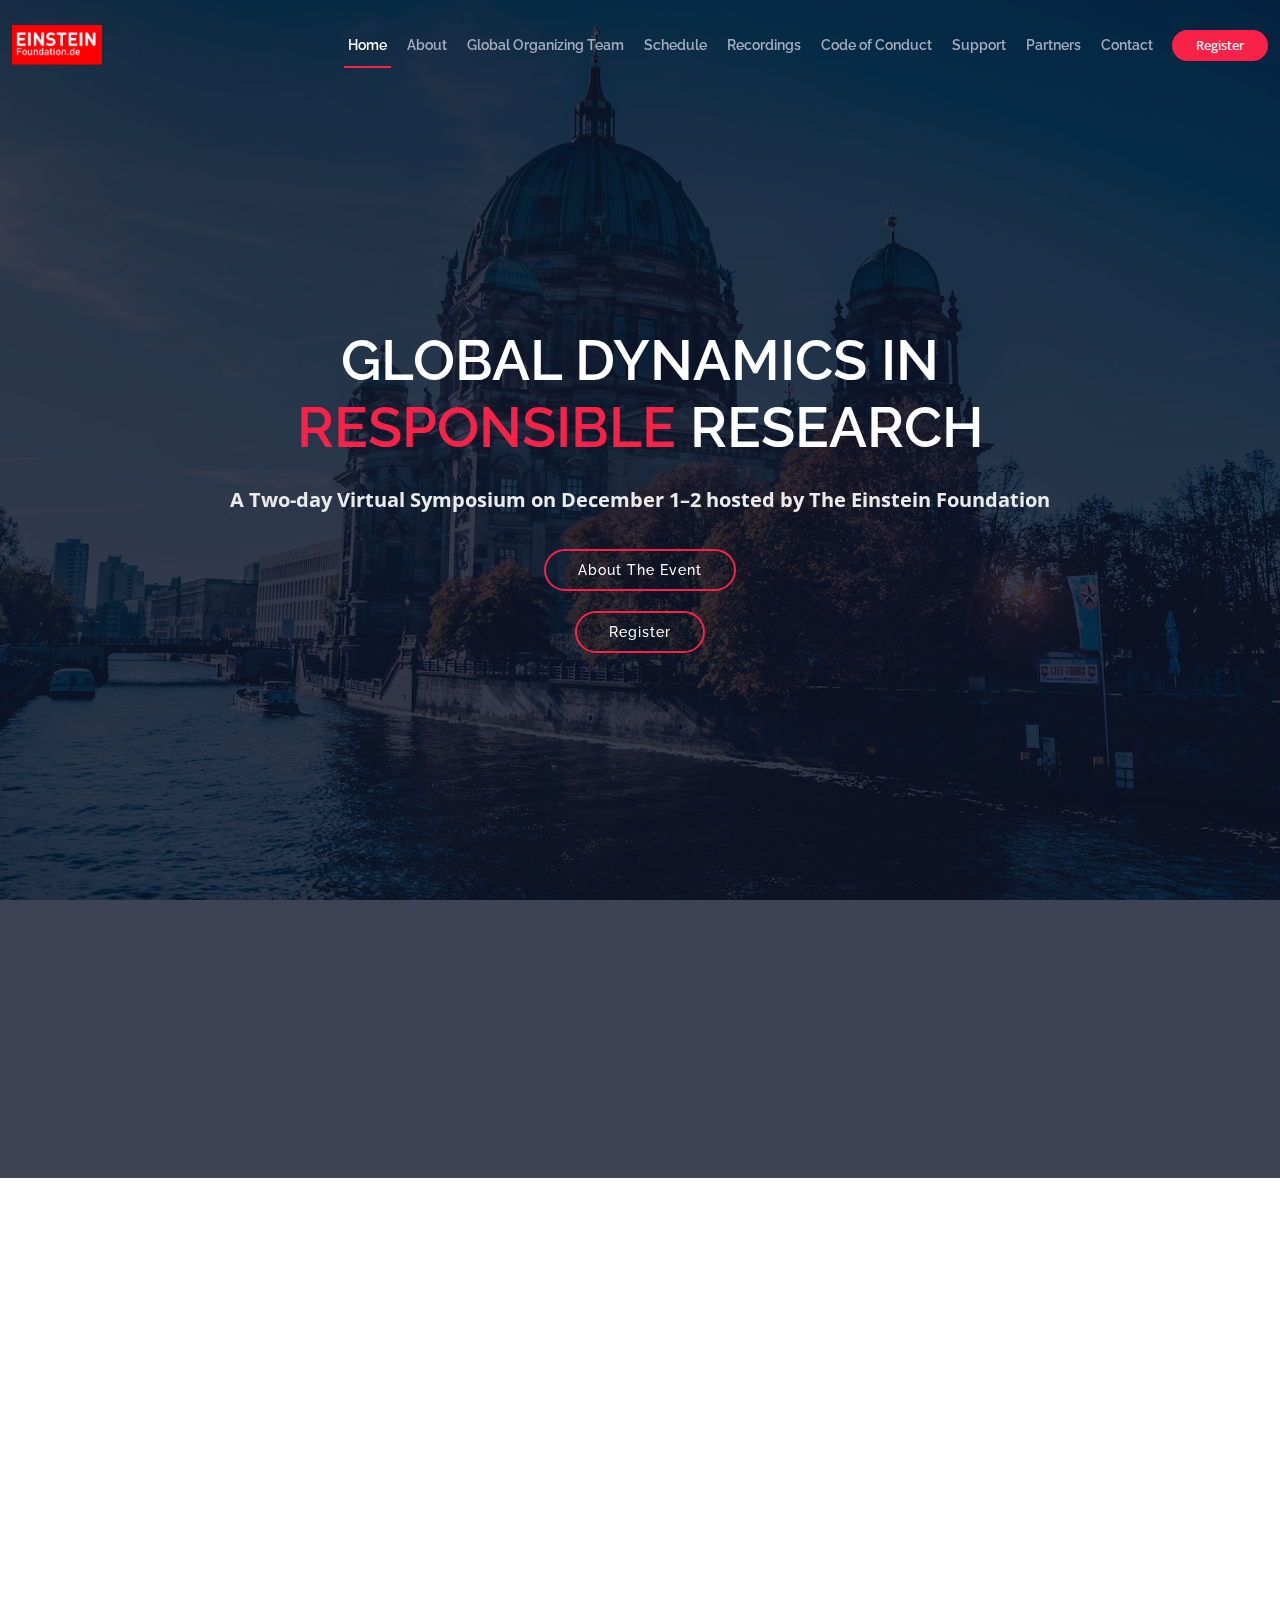
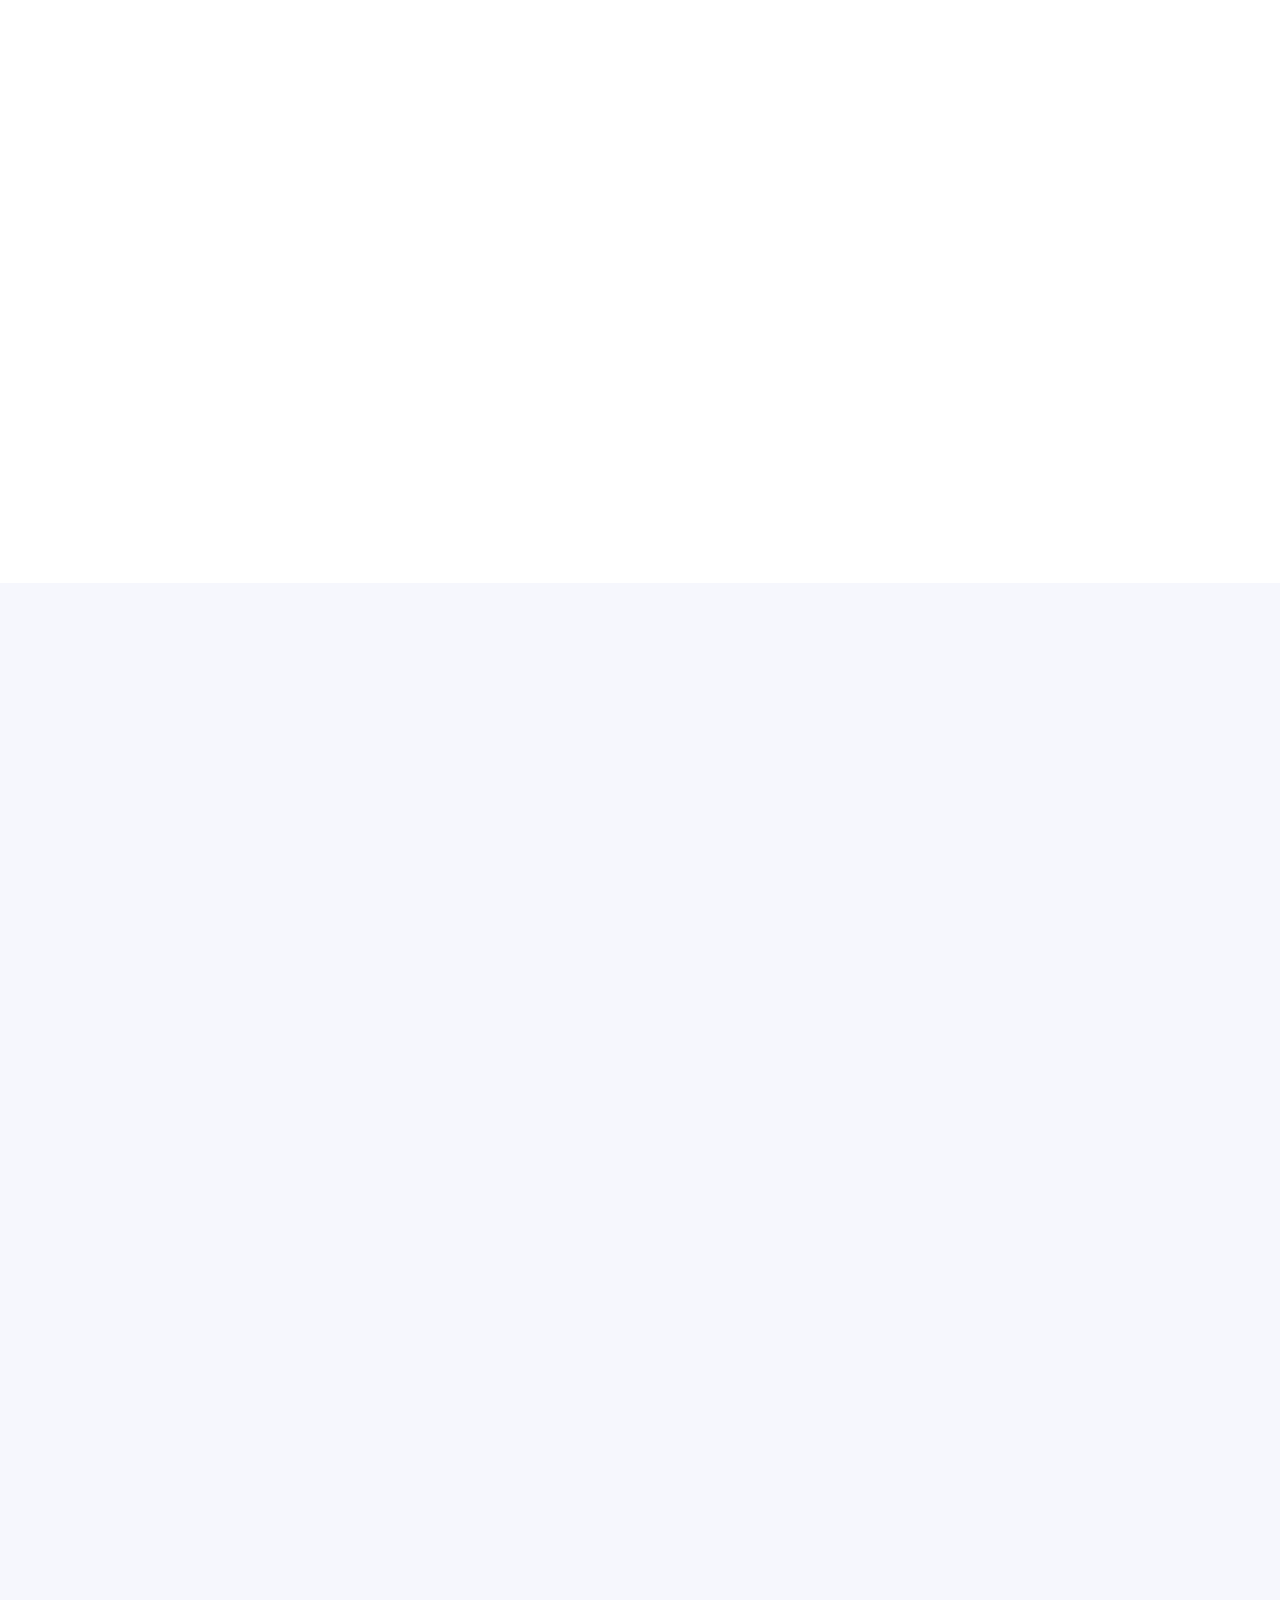
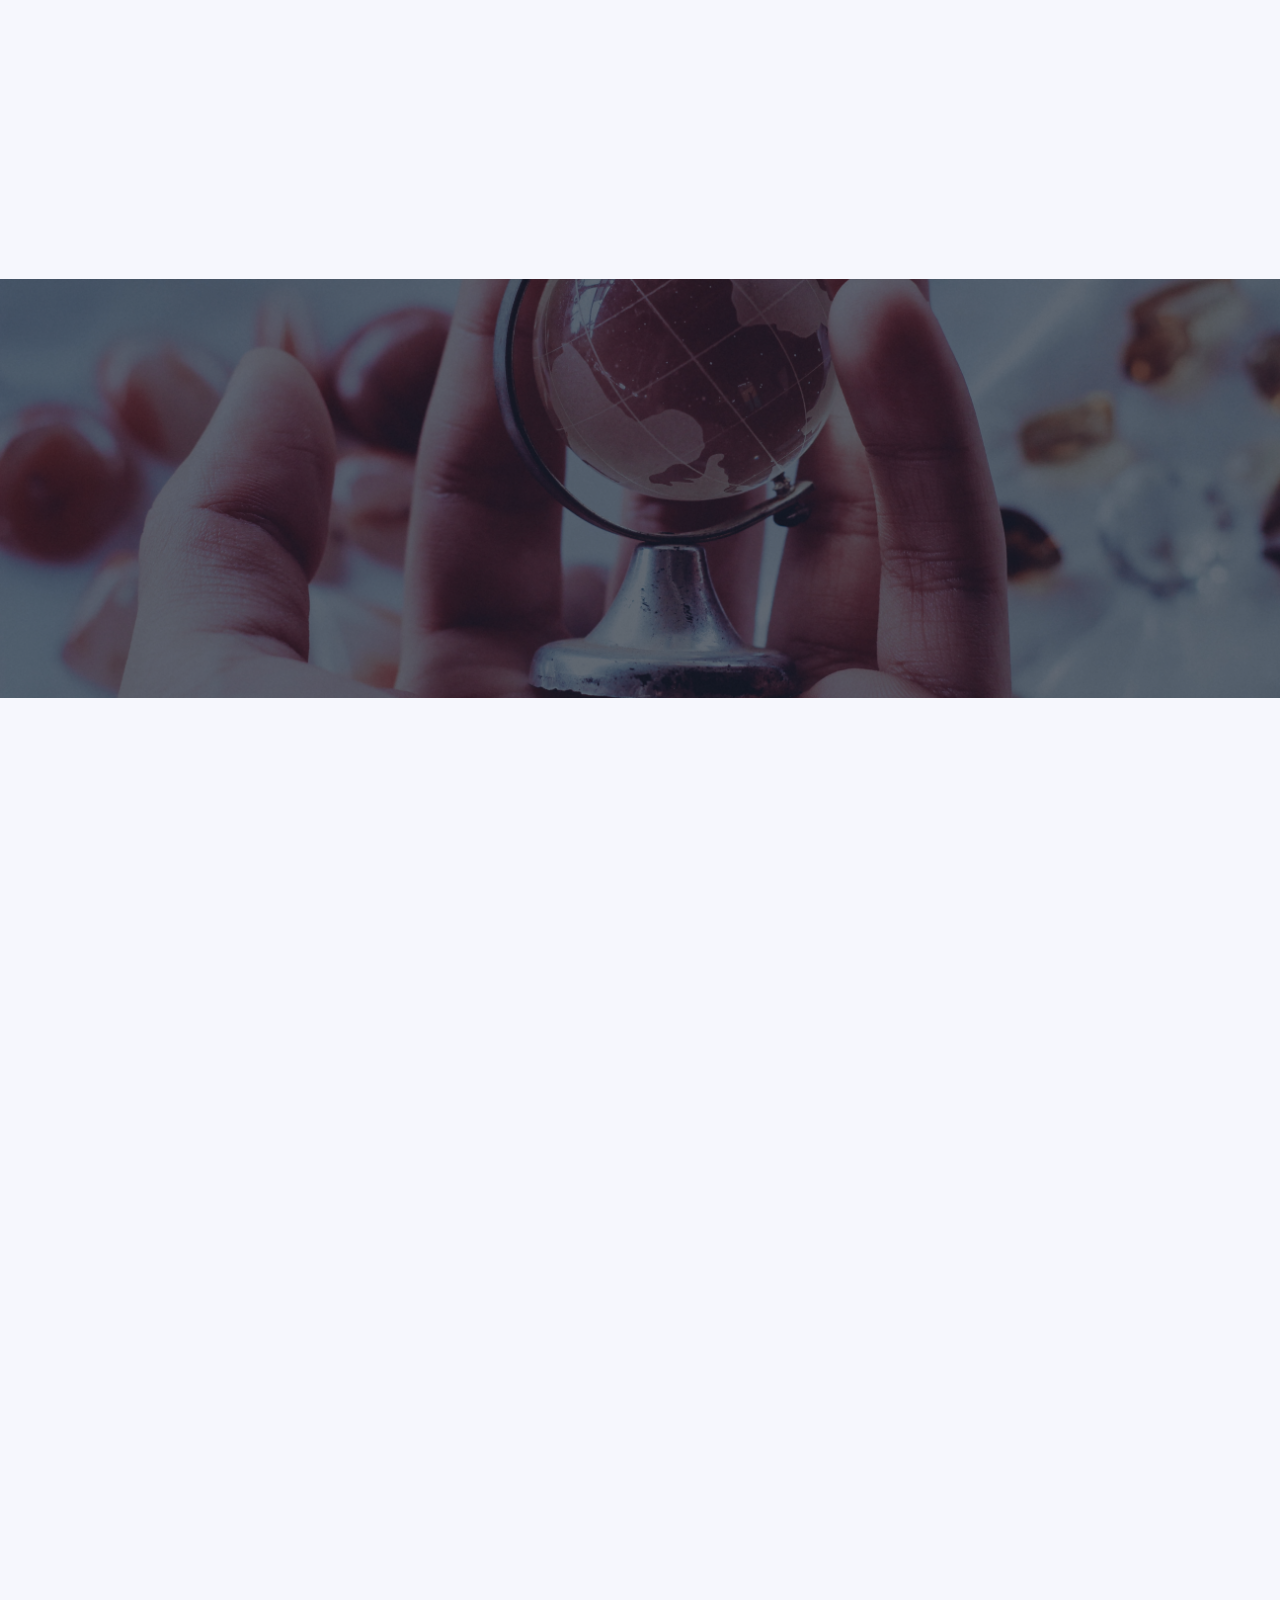
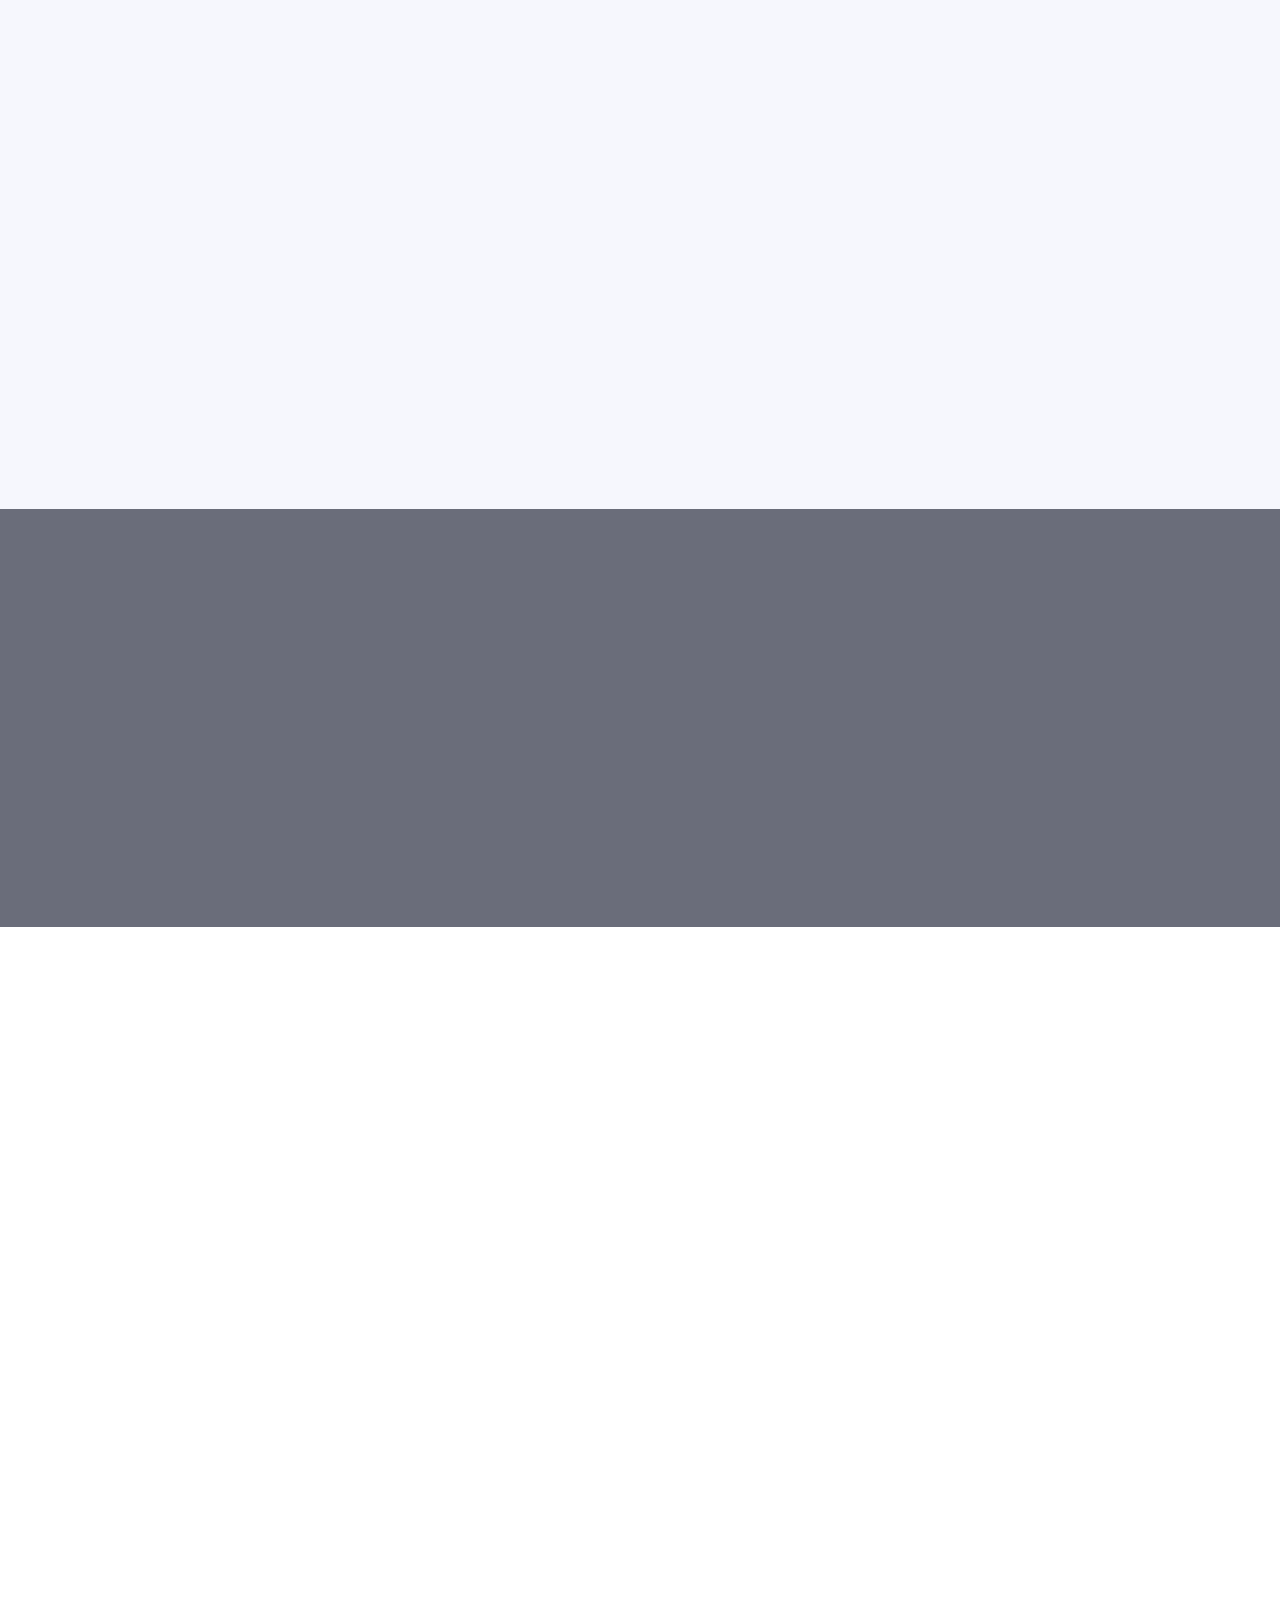
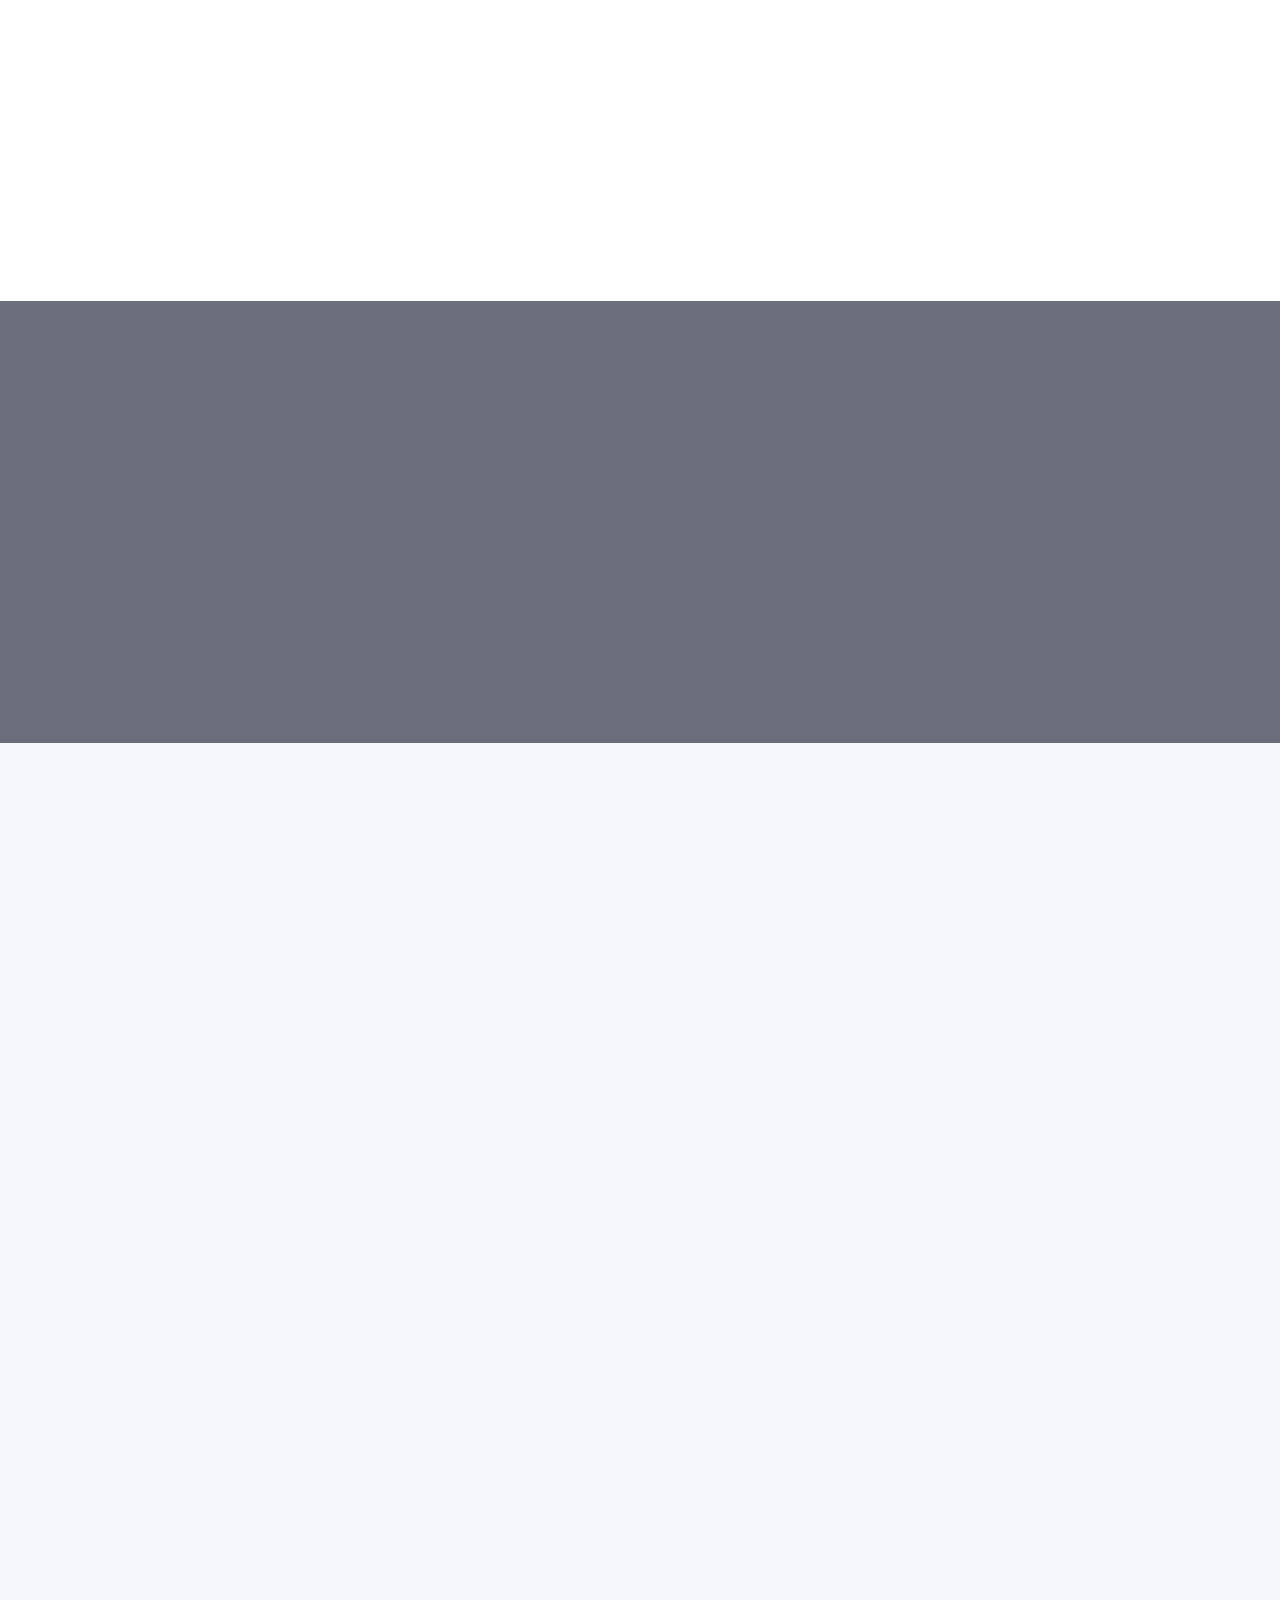
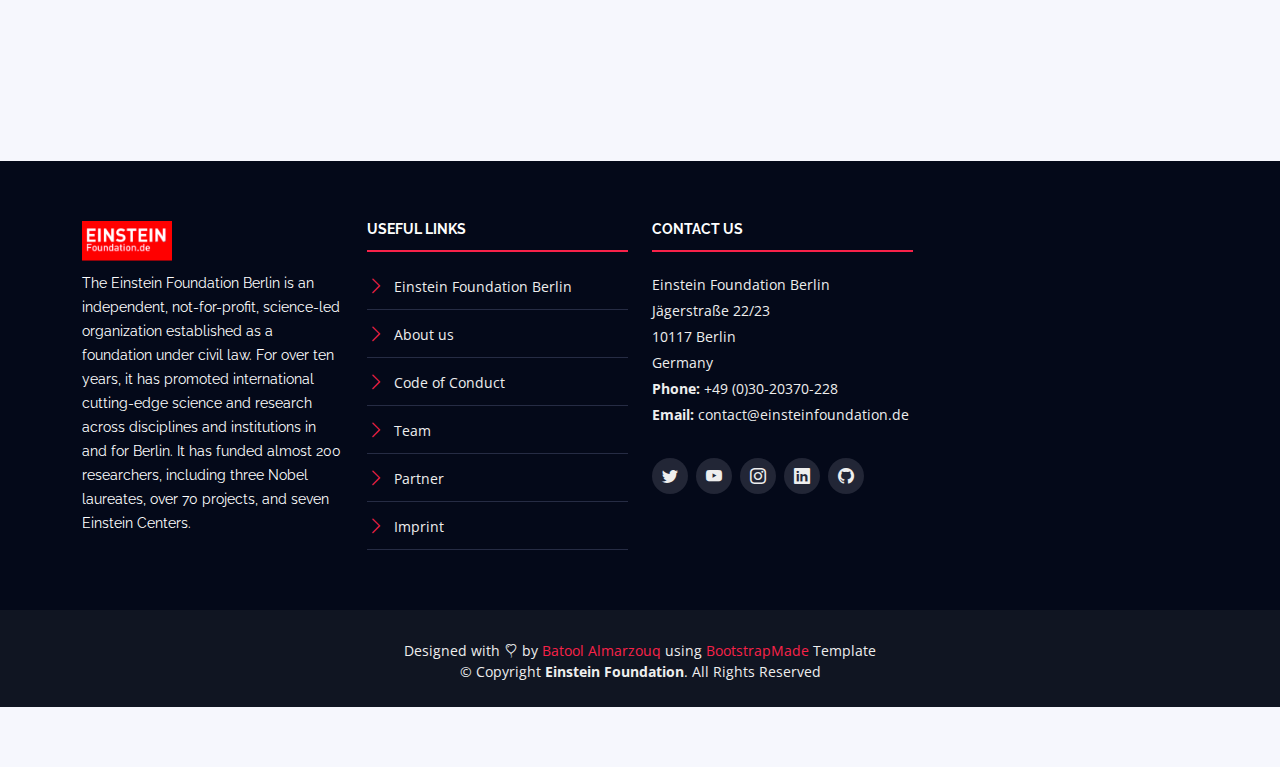
<file: index.html>
<!DOCTYPE html>
<html lang="en">

<head>
  <meta charset="utf-8">
  <meta content="width=device-width, initial-scale=1.0" name="viewport">

  <title>Einstein Foundation</title>
  <meta content="A Two-day Virtual Symposium on December 1–2 hosted by The Einstein Foundation" name="description">
  <meta content="symposium, Einstein Foundation" name="keywords">

  <!-- Favicons -->
  <link href="assets/img/logo.png" rel="icon">
  <link href="assets/img/apple-touch-icon.png" rel="apple-touch-icon">

  <!-- Google Fonts -->
  <link href="https://fonts.googleapis.com/css?family=Open+Sans:300,300i,400,400i,700,700i|Raleway:300,400,500,700,800" rel="stylesheet">

  <!-- Vendor CSS Files -->
  <link href="assets/vendor/aos/aos.css" rel="stylesheet">
  <link href="assets/vendor/bootstrap/css/bootstrap.min.css" rel="stylesheet">
  <link href="assets/vendor/bootstrap-icons/bootstrap-icons.css" rel="stylesheet">
  <link href="assets/vendor/swiper/swiper-bundle.min.css" rel="stylesheet">

  <!-- Template Main CSS File -->
  <link href="assets/css/style.css" rel="stylesheet">

  <!-- =======================================================
  * Template Name: TheEvent - v4.9.1
  * Template URL: https://bootstrapmade.com/theevent-conference-event-bootstrap-template/
  * Author: BootstrapMade.com
  * License: https://bootstrapmade.com/license/
  ======================================================== -->
</head>

<body>

  <!-- ======= Header ======= -->
  <header id="header" class="d-flex align-items-center ">
    <div class="container-fluid container-xxl d-flex align-items-center">

      <div id="logo" class="me-auto">
        <!-- Uncomment below if you prefer to use a text logo -->
        <!-- <h1><a href="index.html">The<span>Event</span></a></h1>-->
        <a href="index.html" class="scrollto"><img src="assets/img/logo.png" alt="" title=""></a>
      </div>

      <nav id="navbar" class="navbar order-last order-lg-0">
        <ul>
          <li><a class="nav-link scrollto active" href="#hero">Home</a></li>
          <li><a class="nav-link scrollto" href="#about">About</a></li>
          <li><a class="nav-link scrollto" href="#speakers">Global Organizing Team</a></li>
          <li><a class="nav-link scrollto" href="#schedule">Schedule</a></li>
          <li><a class="nav-link scrollto" href="#record">Recordings</a></li>
          <li><a class="nav-link scrollto" href="#subscribe">Code of Conduct</a></li>
          <li><a class="nav-link scrollto" href="#team">Support</a></li>
          <li><a class="nav-link scrollto" href="#supporters">Partners</a></li>
          <!-- <li class="dropdown"><a href="#"><span>Drop Down</span> <i class="bi bi-chevron-down"></i></a>
          <ul>
            <li><a href="#">Drop Down 1</a></li>
            <li class="dropdown"><a href="#"><span>Deep Drop Down</span> <i class="bi bi-chevron-right"></i></a>
              <ul>
                <li><a href="#">Deep Drop Down 1</a></li>
                <li><a href="#">Deep Drop Down 2</a></li>
                <li><a href="#">Deep Drop Down 3</a></li>
                <li><a href="#">Deep Drop Down 4</a></li>
                <li><a href="#">Deep Drop Down 5</a></li>
              </ul>
            </li>
            <li><a href="#">Drop Down 2</a></li>
            <li><a href="#">Drop Down 3</a></li>
            <li><a href="#">Drop Down 4</a></li>
          </ul>
        </li> -->
          <li><a class="nav-link scrollto" href="#contact">Contact</a></li>
        </ul>
        <i class="bi bi-list mobile-nav-toggle"></i>
      </nav><!-- .navbar -->
      <a class="buy-tickets scrollto" href="https://www.eventbrite.co.uk/e/symposium-global-dynamics-in-responsible-research-tickets-464556369607">Register</a>

    </div>
  </header><!-- End Header -->

  <!-- ======= Hero Section ======= -->
  <section id="hero">
    <div class="hero-container" data-aos="zoom-in" data-aos-delay="100">
      <h1 class="mb-4 pb-0">Global Dynamics in <br><span>Responsible </span> Research</h1>
      <p class="mb-4 pb-0">A Two-day Virtual Symposium on December 1–2 hosted by The Einstein Foundation</p>
      <!-- <a href="https://www.youtube.com/watch?v=jDDaplaOz7Q" class="glightbox play-btn mb-4"></a> -->
      <a href="#about" class="about-btn scrollto">About The Event</a>
      <a href="https://www.eventbrite.co.uk/e/symposium-global-dynamics-in-responsible-research-tickets-464556369607" class="about-btn scrollto">Register</a>
    </div>
  </section><!-- End Hero Section -->

  <main id="main">

    <!-- ======= About Section ======= -->
    <section id="about">
      <div class="container" data-aos="fade-up">
        <div class="row">
          <div class="col-lg-6">
            <h2>About The Symposium</h2>
            <p> This symposium is hosted by <a href="https://www.einsteinfoundation.de/en/award/">The Einstein Foundation</a> and organised by  
              <a href="https://elifesciences.org/inside-elife/90b43453/elife-ambassadors-partnering-with-the-einstein-foundation-award-for-promoting-quality-in-research">eLife Community Ambassadors</a>. 
              It will explore topics related to the decolonisation of knowledge, representation of research from local communities in non-WEIRD countries, multilingualism in Open Science and how Open Science, if done wrong, will compound inequities.             </p>
          </div>
          <div class="col-lg-3">
            <h2>Where</h2>
            <p>Online Symposium followed by <a href="https://www.einsteinfoundation.de/en/award/">Einstein Foundation Award in Berlin.</a> Information about how to access the event will be sent to the participants.</p>
          </div>
          <div class="col-lg-3">
            <h2>When</h2>
            <p>Thursday to Friday<br>1-2 December 2022.</p>
          </div>
        </div>
      </div>
    </section><!-- End About Section -->

    <!-- ======= Speakers Section ======= -->
    <section id="speakers">
      <div class="container" data-aos="fade-up">
        <div class="section-header">
          <h2>The Organising Team</h2>
          <p> This symposium is dedicated but not limited  to Early Career Researchers 
            who will define the future research culture and incentives that drive researchers’ behaviours 
            and is therefore organized by Early Career Researchers (ECRs).
            The international team is selected through <a href="https://elifesciences.org/inside-elife/90b43453/elife-ambassadors-partnering-with-the-einstein-foundation-award-for-promoting-quality-in-research">eLife</a>. An open call among the 128 eLife ambassadors and champions of which six candidates have been chosen to best represent the different continents. 
            The team is also supported by researchers from <a href="https://oxfordinberlin.eu/">Oxford in Berlin</a>, <a href="https://www.berlin-university-alliance.de/en/index.html">Berlin University Alliance</a>, <a href="https://elifesciences.org/">eLife</a> and <a href="https://www.bihealth.org/en/translation/innovation-enabler/quest-center">BIH QUEST Center</a>. More information can be found in the section <a href="#team">below.</a></p></div>

        <div class="row">
          <div class="col-lg-4 col-md-6">
            <div class="speaker" data-aos="fade-up" data-aos-delay="100">
              <img src="assets/img/Team/minimised_size/Verena-01.png" alt="Speaker 1" class="img-fluid">
              <div class="details">
                <h3>Verena Haage</h3>
                <p>Postdoctoral fellow at the Center for Translational and Computational Neuroimmunology at Columbia University</p>
                <div class="social">
                  <a href="https://twitter.com/HaageVc"><i class="bi bi-twitter"></i></a>
                  <!-- <a href=""><i class="bi bi-facebook"></i></a> -->
                  <!-- <a href=""><i class="bi bi-instagram"></i></a> -->
                  <a href="https://www.linkedin.com/in/verena-claudia-haage-b4223073/"><i class="bi bi-linkedin"></i></a>
                </div>
              </div>
            </div>
          </div>
          <div class="col-lg-4 col-md-6">
            <div class="speaker" data-aos="fade-up" data-aos-delay="200">
              <img src="assets/img/Team/minimised_size/batool-01-01.png" alt="Speaker 2" class="img-fluid">
              <div class="details">
                <h3>Batool Almarzouq</h3>
                <p>Computational biologist affiliated with the University of Liverpool in the UK and KAIMRC in Saudi Arabia</p>
                <div class="social">
                  <a href="https://twitter.com/batool664"><i class="bi bi-twitter"></i></a>
                  <a href="batool-almarzouq.netlify.app"><i class="bi bi-globe"></i></a>
                  <a href="https://github.com/BatoolMM"><i class="bi bi-github"></i></a>
                  <a href="https://www.linkedin.com/in/batool-almarzouq-093366a1/"><i class="bi bi-linkedin"></i></a>
                </div>
              </div>
            </div>
          </div>
          <div class="col-lg-4 col-md-6">
            <div class="speaker" data-aos="fade-up" data-aos-delay="300">
              <img src="assets/img/Team/minimised_size/Sam-01.png" alt="Speaker 3" class="img-fluid">
              <div class="details">
                <h3>Samuel Eziuzor</h3>
                <p>Postdoc at the Applied Microbial Systems Ecology Lab of the School of Engineering, University of British Columbia </p>
                <div class="social">
                  <a href="https://twitter.com/sameziuzor"><i class="bi bi-twitter"></i></a>
                  <!-- <a href=""><i class="bi bi-facebook"></i></a> -->
                  <!-- <a href=""><i class="bi bi-instagram"></i></a> -->
                  <a href="https://www.linkedin.com/in/samuel-eziuzor-25033233"><i class="bi bi-linkedin"></i></a>
                </div>
              </div>
            </div>
          </div>
          <div class="col-lg-4 col-md-6">
            <div class="speaker" data-aos="fade-up" data-aos-delay="100">
              <img src="assets/img/Team/minimised_size/renato-01.png" alt="Speaker 4" class="img-fluid">
              <div class="details">
                <h3>Renato Augusto Corrêa dos Santos</h3>
                <p>Post-doctoral researcher in the field of bioinformatics at University of Campinas</p>
                <div class="social">
                  <!-- <a href=""><i class="bi bi-twitter"></i></a> -->
                  <a href="https://santosrac.netlify.app/"><i class="bi bi-globe"></i></a>
                  <a href="https://www.facebook.com/renato.correa.182"><i class="bi bi-facebook"></i></a>
                  <a href="https://www.instagram.com/renato.correa.182/"><i class="bi bi-instagram"></i></a>
                  <a href="https://github.com/SantosRAC"><i class="bi bi-github"></i></a>
                  <a href="https://www.linkedin.com/in/renato-augusto-corr%C3%AAa-dos-santos-263202132/"><i class="bi bi-linkedin"></i></a>
                </div>
              </div>
            </div>
          </div>

          <div class="col-lg-4 col-md-6">
            <div class="speaker" data-aos="fade-up" data-aos-delay="300">
              <img src="assets/img/Team/minimised_size/Nalaka_mini-01.png" alt="Speaker 6" class="img-fluid">
              <div class="details">
                <h3>Nalaka Wijekoon</h3>
                <p>Neuroscientist affiliated with the Faculty of Medicine and Health Sciences, Maastricht University</p>
                <div class="social">
                  <a href="https://twitter.com/wijekoonnalaka "><i class="bi bi-twitter"></i></a>
                  <a href="https://scholar.google.com/citations?user=JkfIQXUAAAAJ&hl=en "><i class="bi bi-globe"></i></a>
                  <a href="https://www.facebook.com/nalaka.wijekoon1"><i class="bi bi-facebook"></i></a>
                  <!-- <a href=""><i class="bi bi-orcid"></i></a> -->
                  <a href="https://www.linkedin.com/in/nalaka-wijekoon-8925bb2b/?originalSubdomain=lk"><i class="bi bi-linkedin"></i></a>
                  <a href="https://orcid.org/0000-0002-3599-5357"><i class="bi bi-newspaper"></i></a>

                </div>
              </div>
            </div>
          </div>

          <div class="col-lg-4 col-md-6">
            <div class="speaker" data-aos="fade-up" data-aos-delay="200">
              <img src="assets/img/Team/minimised_size/lamis-01.png" alt="Speaker 5" class="img-fluid">
              <div class="details">
                <h3>Lamis Yahia Mohamed Elkheir</h3>
                <p> Pharmaceutical chemistry lecturer at the faculty of Pharmacy in the University of Khartoum</p>
                <div class="social">
                  <a href="https://twitter.com/LamisElkheir"><i class="bi bi-twitter"></i></a>
                  <a href="https://web.facebook.com/lamis.elkheir/"><i class="bi bi-facebook"></i></a>
                  <a href="https://www.instagram.com/lamiselkheir/"><i class="bi bi-instagram"></i></a>
                  <a href="https://github.com/Lamis-Elkheir"><i class="bi bi-github"></i></a>
                  <a href="https://www.linkedin.com/in/lamis-elkheir-b5844092?lipi=urn%3Ali%3Apage%3Ad_flagship3_profile_view_base_contact_details%3BLaJgsz2PRv20oGLpGl4tdA%3D%3D"><i class="bi bi-linkedin"></i></a>
                </div>
              </div>
            </div>
          </div>

        </div>
      </div>

    </section><!-- End Speakers Section -->

    <!-- ======= Schedule Section ======= -->
    <section id="schedule" class="section-with-bg">
      <div class="container" data-aos="fade-up">
        <div class="section-header">
          <h2>Event Schedule</h2>
          <p>In a two-day virtual symposium on December 1–2, we will explore “Global Dynamics in Responsible Research”.</p>
        </div>

        <ul class="nav nav-tabs" role="tablist" data-aos="fade-up" data-aos-delay="100">
          <li class="nav-item">
            <a class="nav-link active" href="#day-1" role="tab" data-bs-toggle="tab">Day 1</a>
          </li>
          <li class="nav-item">
            <a class="nav-link" href="#day-2" role="tab" data-bs-toggle="tab">Day 2</a>
          </li>
        </ul>

        <h3 class="sub-heading">All times in Central European Time (CET, UTC+1)</h3>

        <div class="tab-content row justify-content-center" data-aos="fade-up" data-aos-delay="200">

          <!-- Schdule Day 1 -->
          <div role="tabpanel" class="col-lg-9 tab-pane fade show active" id="day-1">

            <div class="row schedule-item">
              <div class="col-md-2"><time>14:00 PM</time></div>
              <div class="col-md-10">
                <h4>Opening Ceremony</h4>
                <p>Welcome & Intro.</p>
              </div>
            </div>

            <div class="row schedule-item">
              <div class="col-md-2"><time>14:10 PM</time></div>
              <div class="col-md-10">
                <div class="speaker">
                  <img src="assets/img/speakers/Leslie_Chan.jpeg" alt="Brenden Legros">
                </div>
                <h4>Keynote <span>Leslie Chan</span></h4>
                <p>Knowledge Equity and Socially Responsible Research.</p>
              </div>
            </div>

            <div class="row schedule-item">
              <div class="col-md-2"><time>15:00 PM</time></div>
              <div class="col-md-10">
                <div class="speaker">
                  <img src="assets/img/speakers/metadoc.png" alt="Hubert Hirthe">
                </div>
                <h4>Short Talk <span>Paz Míguez & Laurel Ascenzi</span></h4>
                <p>Co-creating and Teaching Open Science from the Global South</p>
              </div>
            </div>


            <div class="row schedule-item">
              <div class="col-md-2"><time>15:15 PM</time></div>
              <div class="col-md-10">
                <div class="speaker">
                  <img src="assets/img/speakers/Tatsuya.jpeg" alt="Hubert Hirthe">
                </div>
                <h4>Short Talk <span>Tatsuya Amano</span></h4>
                <p>Is non-English-language literature important in science?</p>
              </div>
            </div>

            <div class="row schedule-item">
              <div class="col-md-2"><time>15:25 PM</time></div>
              <div class="col-md-10">
                <div class="speaker">
                  <img src="assets/img/speakers/emmy.png" alt="Hubert Hirthe">
                </div>
                <h4>Short Talk <span>Emmy Tsang</span></h4>
                <p>Open infrastructure for whom?</p>
              </div>
            </div>


            <div class="row schedule-item">
              <div class="col-md-2"><time>16:00 PM</time></div>
              <div class="col-md-10">
                <div class="speaker">
                  <img src="assets/img/speakers/turingway.png" alt="Cole Emmerich">
                </div>
                <h4>Parallel workshop 1: <span>Melissa Black, Anne Lee Steele</span></h4>
                <p>Exploring the internationalisation and localisation for Open Science through the Turing Way, Hands-on Workshop.</p>
              </div>
            </div>

            <div class="row schedule-item">
              <div class="col-md-2"><time>16:00 PM</time></div>
              <div class="col-md-10">
                <div class="speaker">
                  <img src="assets/img/speakers/kate_mini-01.png" alt="Cole Emmerich">
                </div>
                <h4>Parallel workshop 2: <span>Kate Hertweck</span></h4>
                <p>Open science beyond research scientists, Hands-on Workshop</p>
              </div>
            </div>

            <div class="row schedule-item">
              <div class="col-md-2"><time>17:00 PM</time></div>
              <div class="col-md-10">
                <div class="speaker">
                  <img src="assets/img/speakers/Joy_Owango.jpeg" alt="Willow Trantow">
                </div>
                <h4>Closing Keynote <span>Joy Owango</span></h4>
                <p>Democratizing research through open access.</p>
              </div>
            </div>




            <!-- <div class="row schedule-item">
              <div class="col-md-2"><time>03:00 PM</time></div>
              <div class="col-md-10">
                <div class="speaker">
                  <img src="assets/img/speakers/5.jpg" alt="Alejandrin Littel">
                </div>
                <h4>Quos ratione neque expedita asperiores. <span>Alejandrin Littel</span></h4>
                <p>Eligendi quo eveniet est nobis et ad temporibus odio quo.</p>
              </div>
            </div> -->

            <div class="row schedule-item">
              <div class="col-md-2"><time>17:40 PM</time></div>
              <div class="col-md-10">
                <div class="speaker">
                  <img src="assets/img/speakers/6.jpg" alt="Willow Trantow">
                </div>
                <h4>Final Words <span></span></h4>
                <p>Closing of the 1st Day of the symposium and moving to <a href="https://www.einsteinfoundation.de/en/award/award-presentation-2022/ ">the award ceremony</a></p>
              </div>
            </div>

          </div>
          <!-- End Schdule Day 1 -->

          <!-- Schdule Day 2 -->
          <div role="tabpanel" class="col-lg-9  tab-pane fade" id="day-2">

            <div class="row schedule-item">
              <div class="col-md-2"><time>14:00 PM</time></div>
              <div class="col-md-10">
                <!-- <div class="speaker">
                  <img src="assets/img/speakers/1.jpg" alt="Brenden Legros">
                </div> -->
                <h4>Opening Ceremony. <span></span></h4>
                <p>Welcome and Intro.</p>
              </div>
            </div>

            <div class="row schedule-item">
              <div class="col-md-2"><time>14:10 PM</time></div>
              <div class="col-md-10">
                <div class="speaker">
                  <img src="assets/img/speakers/Noorsaadah_mini-01.png" alt="Hubert Hirthe">
                </div>
                <h4>Keynote <span>Noorsaadah Abd Rahman</span></h4>
                <p>MOSP - Malaysia’s initiative towards Open Science.</p>
              </div>
            </div>

            <div class="row schedule-item">
              <div class="col-md-2"><time>15:00 PM</time></div>
              <div class="col-md-10">
                <div class="speaker">
                  <img src="assets/img/speakers/award_mini-01.png" alt="Cole Emmerich">
                </div>
                <h4>Einstein Foundation Award Finalists <span></span></h4>
                <p>Nicholas DeVito, Jessica Flake, Elisa Bandini & Tom Hardwicke.</p>
              </div>
            </div>



            <div class="row schedule-item">
              <div class="col-md-2"><time>16:00 PM</time></div>
              <div class="col-md-10">
                <div class="speaker">
                  <img src="assets/img/speakers/Tony.jpeg" alt="Jack Christiansen">
                </div>
                <h4>Short Talk <span>Tony Ross-Hellauer</span></h4>
                <p>Open Science, done wrong, will compound inequities.</p>
              </div>
            </div>

            <div class="row schedule-item">
              <div class="col-md-2"><time>16:10 PM</time></div>
              <div class="col-md-10">
                <div class="speaker">
                  <img src="assets/img/speakers/damian.jpeg" alt="Jack Christiansen">
                </div>
                <h4>Short Talk <span>Damian Pattinson</span></h4>
                <p>eLife’s new publishing model.</p>
              </div>
            </div>


            <div class="row schedule-item">
              <div class="col-md-2"><time>16:35 PM</time></div>
              <div class="col-md-10">
                <div class="speaker">
                  <img src="assets/img/speakers/panel.jpeg" alt="Alejandrin Littel">
                </div>
                <h4>Panel Discussion <span>Michel Naslavsky, Hannah Hope, Parakalan Krishnamachari, Bianca Kramer</span></h4>
                <p>Landscape of Open Science Funding across the Global South and Global North.</p>
              </div>
            </div>

            <div class="row schedule-item">
              <div class="col-md-2"><time>17:45 PM</time></div>
              <div class="col-md-10">
                <div class="speaker">
                  <img src="assets/img/speakers/Chelle_Gentemann_clipped-01.png" alt="Chelle Gentemann">
                </div>
                <h4>Closing Keynote <span>Chelle Gentemann</span></h4>
                <p>NASA's Transform to Open Science (TOPS) initiative.</p>
              </div>
            </div>

            <div class="row schedule-item">
              <div class="col-md-2"><time>18:45-20:00 PM</time></div>
              <div class="col-md-10">
                <!-- <div class="speaker">
                  <img src="assets/img/speakers/6.jpg" alt="Willow Trantow">
                </div> -->
                <h4>Social hour <span></span></h4>
              </div>
            </div>

            

          </div>
          <!-- End Schdule Day 2 -->

          <!-- Schdule Day 3 -->
          <!-- <div role="tabpanel" class="col-lg-9  tab-pane fade" id="day-3">

            <div class="row schedule-item">
              <div class="col-md-2"><time>10:00 AM</time></div>
              <div class="col-md-10">
                <div class="speaker">
                  <img src="assets/img/speakers/2.jpg" alt="Hubert Hirthe">
                </div>
                <h4>Et voluptatem iusto dicta nobis. <span>Hubert Hirthe</span></h4>
                <p>Maiores dignissimos neque qui cum accusantium ut sit sint inventore.</p>
              </div>
            </div>

            <div class="row schedule-item">
              <div class="col-md-2"><time>11:00 AM</time></div>
              <div class="col-md-10">
                <div class="speaker">
                  <img src="assets/img/speakers/3.jpg" alt="Cole Emmerich">
                </div>
                <h4>Explicabo et rerum quis et ut ea. <span>Cole Emmerich</span></h4>
                <p>Veniam accusantium laborum nihil eos eaque accusantium aspernatur.</p>
              </div>
            </div>

            <div class="row schedule-item">
              <div class="col-md-2"><time>12:00 AM</time></div>
              <div class="col-md-10">
                <div class="speaker">
                  <img src="assets/img/speakers/1.jpg" alt="Brenden Legros">
                </div>
                <h4>Libero corrupti explicabo itaque. <span>Brenden Legros</span></h4>
                <p>Facere provident incidunt quos voluptas.</p>
              </div>
            </div>

            <div class="row schedule-item">
              <div class="col-md-2"><time>02:00 PM</time></div>
              <div class="col-md-10">
                <div class="speaker">
                  <img src="assets/img/speakers/4.jpg" alt="Jack Christiansen">
                </div>
                <h4>Qui non qui vel amet culpa sequi. <span>Jack Christiansen</span></h4>
                <p>Nam ex distinctio voluptatem doloremque suscipit iusto.</p>
              </div>
            </div>

            <div class="row schedule-item">
              <div class="col-md-2"><time>03:00 PM</time></div>
              <div class="col-md-10">
                <div class="speaker">
                  <img src="assets/img/speakers/5.jpg" alt="Alejandrin Littel">
                </div>
                <h4>Quos ratione neque expedita asperiores. <span>Alejandrin Littel</span></h4>
                <p>Eligendi quo eveniet est nobis et ad temporibus odio quo.</p>
              </div>
            </div>

            <div class="row schedule-item">
              <div class="col-md-2"><time>04:00 PM</time></div>
              <div class="col-md-10">
                <div class="speaker">
                  <img src="assets/img/speakers/6.jpg" alt="Willow Trantow">
                </div>
                <h4>Quo qui praesentium nesciunt <span>Willow Trantow</span></h4>
                <p>Voluptatem et alias dolorum est aut sit enim neque veritatis.</p>
              </div>
            </div> -->



          <!-- </div> -->
          <!-- End Schdule Day 2 -->

        </div>

      </div>

    </section><!-- End Schedule Section -->

    <!-- ======= Venue Section ======= -->
    <!-- <section id="venue">

      <div class="container-fluid" data-aos="fade-up">

        <div class="section-header">
          <h2>Event Venue</h2>
          <p>Event venue location info and gallery</p>
        </div>

        <div class="row g-0">
          <div class="col-lg-6 venue-map">
            <iframe src="https://www.google.com/maps/embed?pb=!1m14!1m8!1m3!1d12097.433213460943!2d-74.0062269!3d40.7101282!3m2!1i1024!2i768!4f13.1!3m3!1m2!1s0x0%3A0xb89d1fe6bc499443!2sDowntown+Conference+Center!5e0!3m2!1smk!2sbg!4v1539943755621" frameborder="0" style="border:0" allowfullscreen></iframe>
          </div>

          <div class="col-lg-6 venue-info">
            <div class="row justify-content-center">
              <div class="col-11 col-lg-8 position-relative">
                <h3>Downtown Conference Center, New York</h3>
                <p>Iste nobis eum sapiente sunt enim dolores labore accusantium autem. Cumque beatae ipsam. Est quae sit qui voluptatem corporis velit. Qui maxime accusamus possimus. Consequatur sequi et ea suscipit enim nesciunt quia velit.</p>
              </div>
            </div>
          </div>
        </div>

      </div>

      <div class="container-fluid venue-gallery-container" data-aos="fade-up" data-aos-delay="100">
        <div class="row g-0">

          <div class="col-lg-3 col-md-4">
            <div class="venue-gallery">
              <a href="assets/img/venue-gallery/1.jpg" class="glightbox" data-gall="venue-gallery">
                <img src="assets/img/venue-gallery/1.jpg" alt="" class="img-fluid">
              </a>
            </div>
          </div>

          <div class="col-lg-3 col-md-4">
            <div class="venue-gallery">
              <a href="assets/img/venue-gallery/2.jpg" class="glightbox" data-gall="venue-gallery">
                <img src="assets/img/venue-gallery/2.jpg" alt="" class="img-fluid">
              </a>
            </div>
          </div>

          <div class="col-lg-3 col-md-4">
            <div class="venue-gallery">
              <a href="assets/img/venue-gallery/3.jpg" class="glightbox" data-gall="venue-gallery">
                <img src="assets/img/venue-gallery/3.jpg" alt="" class="img-fluid">
              </a>
            </div>
          </div>

          <div class="col-lg-3 col-md-4">
            <div class="venue-gallery">
              <a href="assets/img/venue-gallery/4.jpg" class="glightbox" data-gall="venue-gallery">
                <img src="assets/img/venue-gallery/4.jpg" alt="" class="img-fluid">
              </a>
            </div>
          </div>

          <div class="col-lg-3 col-md-4">
            <div class="venue-gallery">
              <a href="assets/img/venue-gallery/5.jpg" class="glightbox" data-gall="venue-gallery">
                <img src="assets/img/venue-gallery/5.jpg" alt="" class="img-fluid">
              </a>
            </div>
          </div>

          <div class="col-lg-3 col-md-4">
            <div class="venue-gallery">
              <a href="assets/img/venue-gallery/6.jpg" class="glightbox" data-gall="venue-gallery">
                <img src="assets/img/venue-gallery/6.jpg" alt="" class="img-fluid">
              </a>
            </div>
          </div>

          <div class="col-lg-3 col-md-4">
            <div class="venue-gallery">
              <a href="assets/img/venue-gallery/7.jpg" class="glightbox" data-gall="venue-gallery">
                <img src="assets/img/venue-gallery/7.jpg" alt="" class="img-fluid">
              </a>
            </div>
          </div>

          <div class="col-lg-3 col-md-4">
            <div class="venue-gallery">
              <a href="assets/img/venue-gallery/8.jpg" class="glightbox" data-gall="venue-gallery">
                <img src="assets/img/venue-gallery/8.jpg" alt="" class="img-fluid">
              </a>
            </div>
          </div>

        </div>
      </div>

    </section>End Venue Section -->

    <section id="record">
      <div class="container" data-aos="zoom-in">
        <div class="section-header">
          <h2>Materials and Recordings</h2>
        </div>
        <p>We are happy to announce that the <a href="https://www.youtube.com/@EinsteinFoundationBerlin/videos">recordings</a> and <a href="https://zenodo.org/communities/einsteinfoundationsymposium/?page=1&size=20">materials</a> are available online. With registrations from early career researchers spanning more than 40 countries, including Algeria, Argentina, Jordan, Nigeria, Sri Lanka, Saudi Arabia, Turkey, Yemen, and the United Arab Emirates, the event highlighted the significance attached to these issues.</p>
       <br>          
       <center><button class="about-btn scrollto"><a href="record.html">Read Summary</a></button></center>
      </div>
    </section>



    <!-- ======= Hotels Section ======= -->
    <section id="hotels" class="section-with-bg">

      <div class="container" data-aos="fade-up">
        <div class="section-header">
          <h2>Keynote Speakers</h2>
          <p></p>
        </div>

        <div class="row justify-content-center" data-aos="fade-up" data-aos-delay="100">

          <div class="col-lg-4">
            <div class="hotel">
              <div class="hotel-img">
                <img src="assets/img/speakers/Leslie_Chan_clipped-01.png" alt="" class="img-fluid">
              </div>
              <h3><a href="https://www.utsc.utoronto.ca/dgds/leslie-chan">Leslie Chan</a></h3>
              <p>Associate Professor in the Department of Global Development Studies and the director of the Knowledge Equity Lab at the University of Toronto Scarborough.</p>
              </div>
            </div>
         

          <div class="col-lg-4">
            <div class="hotel">
              <div class="hotel-img">
                <img src="assets/img/speakers/Chelle_Gentemann_clipped-01.png" alt="Hotel 1" class="img-fluid">
              </div>
              <h3><a href="https://www.linkedin.com/in/chelle-gentemann-80a4b545/">Chelle Gentemann</a></h3>
              <p>Program Scientist in National Aeronautics and Space Administration's (NASA) Transform to Open Science (TOPS) Initiative.</p>
              </div>
            </div>

            <div class="row justify-content-center" data-aos="fade-up" data-aos-delay="100">

            <div class="col-lg-4">
              <div class="hotel">
                <div class="hotel-img">
                  <img src="assets/img/speakers/Noorsaadah_clipped-01.png" alt="Hotel 1" class="img-fluid">
                </div>
                <h3><a href="https://www.um.edu.my/professor-dr-noorsaadah-abd-rahman">Noorsaadah Abd Rahman</a></h3>
                <p>Professor in the Institute of Advanced Study, University of Malaya and Chair for Malaysia Open Science Alliance.</p>
                </div>
              </div>

              <div class="col-lg-4">
                <div class="hotel">
                  <div class="hotel-img">
                    <img src="assets/img/speakers/Joy_Owango_clipped-01.png" alt="Hotel 1" class="img-fluid">
                  </div>
                  <h3><a href="https://council.science/profile/joy-owango/">Joy Owango</a></h3>
                  <p>Director and Co-founder (Science and Scientific Communication) and board member of AfricArxiv - The free preprint service for African scientists.

                  </p>
                  </div>
                </div>

          </div>
        </div>
      </div>

    </section><!-- End Hotels Section -->

    <!-- ======= Gallery Section ======= -->
    <!-- <section id="gallery">

      <div class="container" data-aos="fade-up">
        <div class="section-header">
          <h2>Gallery</h2>
          <p>Check our gallery from the recent events</p>
        </div>
      </div>

      <div class="gallery-slider swiper">
        <div class="swiper-wrapper align-items-center">
          <div class="swiper-slide"><a href="assets/img/gallery/1.jpg" class="gallery-lightbox"><img src="assets/img/gallery/1.jpg" class="img-fluid" alt=""></a></div>
          <div class="swiper-slide"><a href="assets/img/gallery/2.jpg" class="gallery-lightbox"><img src="assets/img/gallery/2.jpg" class="img-fluid" alt=""></a></div>
          <div class="swiper-slide"><a href="assets/img/gallery/3.jpg" class="gallery-lightbox"><img src="assets/img/gallery/3.jpg" class="img-fluid" alt=""></a></div>
          <div class="swiper-slide"><a href="assets/img/gallery/4.jpg" class="gallery-lightbox"><img src="assets/img/gallery/4.jpg" class="img-fluid" alt=""></a></div>
          <div class="swiper-slide"><a href="assets/img/gallery/5.jpg" class="gallery-lightbox"><img src="assets/img/gallery/5.jpg" class="img-fluid" alt=""></a></div>
          <div class="swiper-slide"><a href="assets/img/gallery/6.jpg" class="gallery-lightbox"><img src="assets/img/gallery/6.jpg" class="img-fluid" alt=""></a></div>
          <div class="swiper-slide"><a href="assets/img/gallery/7.jpg" class="gallery-lightbox"><img src="assets/img/gallery/7.jpg" class="img-fluid" alt=""></a></div>
          <div class="swiper-slide"><a href="assets/img/gallery/8.jpg" class="gallery-lightbox"><img src="assets/img/gallery/8.jpg" class="img-fluid" alt=""></a></div>
        </div>
        <div class="swiper-pagination"></div>
      </div>

    </section> End Gallery Section -->

    

    <!-- =======  F.A.Q Section ======= -->
    <!-- <section id="faq">

      <div class="container" data-aos="fade-up">

        <div class="section-header">
          <h2>F.A.Q </h2>
        </div>

        <div class="row justify-content-center" data-aos="fade-up" data-aos-delay="100">
          <div class="col-lg-9">

            <ul class="faq-list">

              <li>
                <div data-bs-toggle="collapse" class="collapsed question" href="#faq1">Non consectetur a erat nam at lectus urna duis? <i class="bi bi-chevron-down icon-show"></i><i class="bi bi-chevron-up icon-close"></i></div>
                <div id="faq1" class="collapse" data-bs-parent=".faq-list">
                  <p>
                    Feugiat pretium nibh ipsum consequat. Tempus iaculis urna id volutpat lacus laoreet non curabitur gravida. Venenatis lectus magna fringilla urna porttitor rhoncus dolor purus non.
                  </p>
                </div>
              </li>

              <li>
                <div data-bs-toggle="collapse" href="#faq2" class="collapsed question">Feugiat scelerisque varius morbi enim nunc faucibus a pellentesque? <i class="bi bi-chevron-down icon-show"></i><i class="bi bi-chevron-up icon-close"></i></div>
                <div id="faq2" class="collapse" data-bs-parent=".faq-list">
                  <p>
                    Dolor sit amet consectetur adipiscing elit pellentesque habitant morbi. Id interdum velit laoreet id donec ultrices. Fringilla phasellus faucibus scelerisque eleifend donec pretium. Est pellentesque elit ullamcorper dignissim. Mauris ultrices eros in cursus turpis massa tincidunt dui.
                  </p>
                </div>
              </li>

              <li>
                <div data-bs-toggle="collapse" href="#faq3" class="collapsed question">Dolor sit amet consectetur adipiscing elit pellentesque habitant morbi? <i class="bi bi-chevron-down icon-show"></i><i class="bi bi-chevron-up icon-close"></i></div>
                <div id="faq3" class="collapse" data-bs-parent=".faq-list">
                  <p>
                    Eleifend mi in nulla posuere sollicitudin aliquam ultrices sagittis orci. Faucibus pulvinar elementum integer enim. Sem nulla pharetra diam sit amet nisl suscipit. Rutrum tellus pellentesque eu tincidunt. Lectus urna duis convallis convallis tellus. Urna molestie at elementum eu facilisis sed odio morbi quis
                  </p>
                </div>
              </li>

              <li>
                <div data-bs-toggle="collapse" href="#faq4" class="collapsed question">Ac odio tempor orci dapibus. Aliquam eleifend mi in nulla? <i class="bi bi-chevron-down icon-show"></i><i class="bi bi-chevron-up icon-close"></i></div>
                <div id="faq4" class="collapse" data-bs-parent=".faq-list">
                  <p>
                    Dolor sit amet consectetur adipiscing elit pellentesque habitant morbi. Id interdum velit laoreet id donec ultrices. Fringilla phasellus faucibus scelerisque eleifend donec pretium. Est pellentesque elit ullamcorper dignissim. Mauris ultrices eros in cursus turpis massa tincidunt dui.
                  </p>
                </div>
              </li>

              <li>
                <div data-bs-toggle="collapse" href="#faq5" class="collapsed question">Tempus quam pellentesque nec nam aliquam sem et tortor consequat? <i class="bi bi-chevron-down icon-show"></i><i class="bi bi-chevron-up icon-close"></i></div>
                <div id="faq5" class="collapse" data-bs-parent=".faq-list">
                  <p>
                    Molestie a iaculis at erat pellentesque adipiscing commodo. Dignissim suspendisse in est ante in. Nunc vel risus commodo viverra maecenas accumsan. Sit amet nisl suscipit adipiscing bibendum est. Purus gravida quis blandit turpis cursus in
                  </p>
                </div>
              </li>

              <li>
                <div data-bs-toggle="collapse" href="#faq6" class="collapsed question">Tortor vitae purus faucibus ornare. Varius vel pharetra vel turpis nunc eget lorem dolor? <i class="bi bi-chevron-down icon-show"></i><i class="bi bi-chevron-up icon-close"></i></div>
                <div id="faq6" class="collapse" data-bs-parent=".faq-list">
                  <p>
                    Laoreet sit amet cursus sit amet dictum sit amet justo. Mauris vitae ultricies leo integer malesuada nunc vel. Tincidunt eget nullam non nisi est sit amet. Turpis nunc eget lorem dolor sed. Ut venenatis tellus in metus vulputate eu scelerisque. Pellentesque diam volutpat commodo sed egestas egestas fringilla phasellus faucibus. Nibh tellus molestie nunc non blandit massa enim nec.
                  </p>
                </div>
              </li>

            </ul>

          </div>
        </div>

      </div>

    </section>End  F.A.Q Section -->

    <!-- ======= Subscribe Section ======= -->
    <section id="subscribe">
      <div class="container" data-aos="zoom-in">
        <div class="section-header">
          <h2>Code of Conduct</h2>
        </div>
        <p>We value the participation of every member of our community and want to ensure that every contributor has a pleasant experience. 
          Everyone who participates in the 2-day symposium on 
          Global Dynamics in Responsible Research is expected to abide by this code of conduct and show respect and 
          courtesy to other community members.</p>
       <br>          
       <center><button class="about-btn scrollto"><a href="CoC.html">Read Code of Conduct</a></button></center>
      </div>
    </section>


    <!-- ======= Team Section ======= -->
    <section id="team" class="team">
      <div class="container" data-aos="fade-up">
        <div class="section-header">
          <h2>Support</h2>
        <p>The eLife Ambassadors were supported by the following team.</p>
        </div>

        <div class="row">

          <div class="col-lg-3 col-md-6 d-flex align-items-stretch">
            <div class="member" data-aos="fade-up" data-aos-delay="300">
              <div class="member-img">
                <img src="assets/img/organisors/verena-bg-01.png" class="img-fluid" alt="">
                <div class="social">
                </div>
              </div>
              <div class="member-info">
                <h4><a href="https://vheise.com/">Verena Heise</a></h4>
                <span>Freelancer, Neuroscientist, Epidemiologist and Molecular Biologist</span>
              </div>
            </div>
          </div>


          <div class="col-lg-3 col-md-6 d-flex align-items-stretch">
            <div class="member" data-aos="fade-up" data-aos-delay="200">
              <div class="member-img">
                <img src="assets/img/organisors/Ulrike-bg-01.png" class="img-fluid" alt="">
                <div class="social">
                </div>
              </div>
              <div class="member-info">
                <h4><a href="https://www.einsteinfoundation.de/en/foundation/head-office/dr-ulrike-pannasch/">Ulrike Pannasch</a></h4>
                <span>Einstein Foundation Award Coordinator for Promoting Quality in Research at the Einstein Foundation Berlin</span>
              </div>
            </div>
          </div>

          <div class="col-lg-3 col-md-6 d-flex align-items-stretch">
            <div class="member" data-aos="fade-up" data-aos-delay="400">
              <div class="member-img">
                <img src="assets/img/organisors/Ulrich.jpeg" class="img-fluid" alt="">
                <div class="social">
                </div>
              </div>
              <div class="member-info">
                <h4><a href="https://expneuro.charite.de/en/metas/person_detail/person/address_detail/prof_dr_ulrich_dirnagl-1/">Ulrich Dirnagl</a></h4>
                <span>Secretary Einstein Foundation Award, Director BIH Quest Center, Director Experimental Neurology Charité-Universitätsmedizin</span>
              </div>
            </div>
          </div>

          <div class="col-lg-3 col-md-6 d-flex align-items-stretch">
            <div class="member" data-aos="fade-up" data-aos-delay="100">
              <div class="member-img">
                <img src="assets/img/organisors/Ailis_bg3-01.png" class="img-fluid" alt="">
                <div class="social">
                </div>
              </div>
              <div class="member-info">
                <h4><a href="https://www.linkedin.com/in/ail%C3%ADs-o-carroll-ph-d-181b6958/?originalSubdomain=ie">Ailis O'Carroll</a></h4>
                <span>Community Manager at eLife Sciences Publications</span>
              </div>
            </div>
          </div>


        </div>

        <div class="row">

          <div class="col-lg-3 col-md-6 d-flex align-items-stretch">
            <div class="member" data-aos="fade-up" data-aos-delay="200">
              <div class="member-img">
                <img src="assets/img/organisors/emilia_boehm_bg-01.png" class="img-fluid" alt="">
                <div class="social">
                </div>
              </div>
              <div class="member-info">
                <h4><a href="https://oxfordinberlin.eu/about">Emilia Böhm</a></h4>
                <span>Administrator and Liaison Manager, Oxford in Berlin</span>
              </div>
            </div>
          </div>

          <div class="col-lg-3 col-md-6 d-flex align-items-stretch">
            <div class="member" data-aos="fade-up" data-aos-delay="300">
              <div class="member-img">
                <img src="assets/img/organisors/sybille-hinze.jpeg" class="img-fluid" alt="">
                <div class="social">
                </div>
              </div>
              <div class="member-info">
                <h4><a href="https://www.berlin-university-alliance.de/en/commitments/research-quality/personen/hinze-sybille/index.html">Sybille Hinze</a></h4>
                <span>Head of Center for Open and Responsible Research, Objective 3: Advancing Research Quality and Value, Berlin University Alliance</span>
              </div>
            </div>
          </div>

          <div class="col-lg-3 col-md-6 d-flex align-items-stretch">
            <div class="member" data-aos="fade-up" data-aos-delay="100">
              <div class="member-img">
                <img src="assets/img/organisors/nele_bg-01.png" class="img-fluid" alt="">
                <div class="social">
                </div>
              </div>
              <div class="member-info">
                <h4><a href="https://www.berlin-university-alliance.de/en/commitments/research-quality/personen/albrecht-nele/index.html">Nele Albrecht</a></h4>
                <span>Scientific Coordinator for Research Quality in Objective 3: Advancing Research Quality and Value, Berlin University Alliance</span>
              </div>
            </div>
          </div>



          <div class="col-lg-3 col-md-6 d-flex align-items-stretch">
            <div class="member" data-aos="fade-up" data-aos-delay="400">
              <div class="member-img">
                <img src="assets/img/organisors/Claudia_mini-02.png" class="img-fluid" alt="">
                <div class="social">
                </div>
              </div>
              <div class="member-info">
                <h4><a href="https://www.linkedin.com/in/claudia-kirchert-90133983/">Claudia Kirchert</a></h4>
                <span>Communication Manager, BIH QUEST Center</span>
              </div>
            </div>
          </div>

        </div>





      </div>
    </section><!-- End Team Section -->



    <!-- ======= Buy Ticket Section ======= -->
    <!-- <section id="buy-tickets" class="section-with-bg">
      <div class="container" data-aos="fade-up">

        <div class="section-header">
          <h2>Buy Tickets</h2>
          <p>Velit consequatur consequatur inventore iste fugit unde omnis eum aut.</p>
        </div>

        <div class="row">
          <div class="col-lg-4" data-aos="fade-up" data-aos-delay="100">
            <div class="card mb-5 mb-lg-0">
              <div class="card-body">
                <h5 class="card-title text-muted text-uppercase text-center">Standard Access</h5>
                <h6 class="card-price text-center">$150</h6>
                <hr>
                <ul class="fa-ul">
                  <li><span class="fa-li"><i class="fa fa-check"></i></span>Regular Seating</li>
                  <li><span class="fa-li"><i class="fa fa-check"></i></span>Coffee Break</li>
                  <li><span class="fa-li"><i class="fa fa-check"></i></span>Custom Badge</li>
                  <li class="text-muted"><span class="fa-li"><i class="fa fa-times"></i></span>Community Access</li>
                  <li class="text-muted"><span class="fa-li"><i class="fa fa-times"></i></span>Workshop Access</li>
                  <li class="text-muted"><span class="fa-li"><i class="fa fa-times"></i></span>After Party</li>
                </ul>
                <hr>
                <div class="text-center">
                  <button type="button" class="btn" data-bs-toggle="modal" data-bs-target="#buy-ticket-modal" data-ticket-type="standard-access">Buy Now</button>
                </div>
              </div>
            </div>
          </div>
          <div class="col-lg-4" data-aos="fade-up" data-aos-delay="200">
            <div class="card mb-5 mb-lg-0">
              <div class="card-body">
                <h5 class="card-title text-muted text-uppercase text-center">Pro Access</h5>
                <h6 class="card-price text-center">$250</h6>
                <hr>
                <ul class="fa-ul">
                  <li><span class="fa-li"><i class="fa fa-check"></i></span>Regular Seating</li>
                  <li><span class="fa-li"><i class="fa fa-check"></i></span>Coffee Break</li>
                  <li><span class="fa-li"><i class="fa fa-check"></i></span>Custom Badge</li>
                  <li><span class="fa-li"><i class="fa fa-check"></i></span>Community Access</li>
                  <li class="text-muted"><span class="fa-li"><i class="fa fa-times"></i></span>Workshop Access</li>
                  <li class="text-muted"><span class="fa-li"><i class="fa fa-times"></i></span>After Party</li>
                </ul>
                <hr>
                <div class="text-center">
                  <button type="button" class="btn" data-bs-toggle="modal" data-bs-target="#buy-ticket-modal" data-ticket-type="pro-access">Buy Now</button>
                </div>
              </div>
            </div>
          </div>
          Pro Tier
          <div class="col-lg-4" data-aos="fade-up" data-aos-delay="300">
            <div class="card">
              <div class="card-body">
                <h5 class="card-title text-muted text-uppercase text-center">Premium Access</h5>
                <h6 class="card-price text-center">$350</h6>
                <hr>
                <ul class="fa-ul">
                  <li><span class="fa-li"><i class="fa fa-check"></i></span>Regular Seating</li>
                  <li><span class="fa-li"><i class="fa fa-check"></i></span>Coffee Break</li>
                  <li><span class="fa-li"><i class="fa fa-check"></i></span>Custom Badge</li>
                  <li><span class="fa-li"><i class="fa fa-check"></i></span>Community Access</li>
                  <li><span class="fa-li"><i class="fa fa-check"></i></span>Workshop Access</li>
                  <li><span class="fa-li"><i class="fa fa-check"></i></span>After Party</li>
                </ul>
                <hr>
                <div class="text-center">
                  <button type="button" class="btn" data-bs-toggle="modal" data-bs-target="#buy-ticket-modal" data-ticket-type="premium-access">Buy Now</button>
                </div>

              </div>
            </div>
          </div>
        </div>

      </div>

      Modal Order Form
      <div id="buy-ticket-modal" class="modal fade">
        <div class="modal-dialog" role="document">
          <div class="modal-content">
            <div class="modal-header">
              <h4 class="modal-title">Buy Tickets</h4>
              <button type="button" class="btn-close" data-bs-dismiss="modal" aria-label="Close"></button>
            </div>
            <div class="modal-body">
              <form method="POST" action="#">
                <div class="form-group">
                  <input type="text" class="form-control" name="your-name" placeholder="Your Name">
                </div>
                <div class="form-group mt-3">
                  <input type="text" class="form-control" name="your-email" placeholder="Your Email">
                </div>
                <div class="form-group mt-3">
                  <select id="ticket-type" name="ticket-type" class="form-select">
                    <option value="">-- Select Your Ticket Type --</option>
                    <option value="standard-access">Standard Access</option>
                    <option value="pro-access">Pro Access</option>
                    <option value="premium-access">Premium Access</option>
                  </select>
                </div>
                <div class="text-center mt-3">
                  <button type="submit" class="btn">Buy Now</button>
                </div>
              </form>
            </div>
          </div> /.modal-content -->
        <!-- </div> /.modal-dialog -->
      <!-- </div>/.modal -->

    <!-- </section>End Buy Ticket Section  --> 

    <!-- ======= Subscribe Section ======= -->
    <section id="subscribe">
      <div class="container" data-aos="zoom-in">
        <div class="section-header">
          <h2>Manifesto</h2>
        </div>
        <p>
          The input from this Symposium will be used in a manifesto that is directed towards making science 
          more inclusive from a global perspective and focus on the decolonization of knowledge, 
          representation of research from local communities in non-WEIRD countries, multilingualism 
          in Open Science, and how Open Science, if done wrong, will compound inequities. 
          If you would like to add your input to the manifesto, don't hesitate to get in touch with us or add your name to the etherpad.
        </p>
       <br>          
       <center><button class="about-btn scrollto"><a href="https://pad.sfconservancy.org/p/EinsteinFoundationManifesto ">Contribute to the Manifesto</a></button></center>
      </div>
    </section>


<!-- ======= Supporters Section ======= -->
<section id="supporters" class="section-with-bg">

  <div class="container" data-aos="fade-up">
    <div class="section-header">
      <h2>Partners</h2>
    </div>

    <div class="row no-gutters supporters-wrap clearfix" data-aos="zoom-in" data-aos-delay="100">

      <div class="col-lg-3 col-md-4 col-xs-6">
        <div class="supporter-logo">
          <img src="assets/img/logo/BERLIN UNIVERSITY ALLIANCE_FIXED-01.jpg" class="img-fluid" alt="">
        </div>
      </div>

      <div class="col-lg-3 col-md-4 col-xs-6">
        <div class="supporter-logo">
          <img src="assets/img/logo/BIH.png" class="img-fluid" alt="">
        </div>
      </div>

      <div class="col-lg-3 col-md-4 col-xs-6">
        <div class="supporter-logo">
          <img src="assets/img/logo/ELIFE.png" class="img-fluid" alt="">
        </div>
      </div>

      <div class="col-lg-3 col-md-4 col-xs-6">
        <div class="supporter-logo">
          <img src="assets/img/logo/OXFORD IN BERLIN.png" class="img-fluid" alt="">
        </div>
      </div>




    </div>

  </div>

<!-- </section>End Sponsors Section --> 

    <!-- ======= Contact Section ======= -->
    <section id="contact" class="section-bg">

      <div class="container" data-aos="fade-up">

        <div class="section-header">
          <h2>Contact Us</h2>
          <p>We appreciate your interest in the Symposium. Please send us an E-Mail or fill out the contact form,.</p>
        </div>

        <!-- <div class="row contact-info">

          <div class="col-md-4">
            <div class="contact-address">
              <i class="bi bi-geo-alt"></i>
              <h3>Address</h3>
              <address>Jägerstraße 22/23,
                10117 Berlin,
                Germany,
                
              </address>
            </div>
          </div>

          <div class="col-md-4">
            <div class="contact-phone">
              <i class="bi bi-phone"></i>
              <h3>Phone Number</h3>
              <p><a href="tel:+155895548855">+49 (0)30-20370-228</a></p>
            </div>
          </div>

          <div class="col-md-4">
            <div class="contact-email">
              <i class="bi bi-envelope"></i>
              <h3>Email</h3>
              <p><a href="mailto:info@example.com">contact@einsteinfoundation.de</a></p>
            </div>
          </div>

        </div> -->

        <div class="form">
          <form action="https://formspree.io/f/mzbwynwk" method="post" role="form" class="php-email-form">
            <div class="row">
              <div class="form-group col-md-6">
                <input type="text" name="name" class="form-control" id="name" placeholder="Your Name" required>
              </div>
              <div class="form-group col-md-6 mt-3 mt-md-0">
                <input type="email" class="form-control" name="email" id="email" placeholder="Your Email" required>
              </div>
            </div>
            <div class="form-group mt-3">
              <input type="text" class="form-control" name="subject" id="subject" placeholder="Subject" required>
            </div>
            <div class="form-group mt-3">
              <textarea class="form-control" name="message" rows="5" placeholder="Message" required></textarea>
            </div>
            <div class="my-3">
              <div class="loading">Loading</div>
              <div class="error-message"></div>
              <div class="sent-message">Your message has been sent. Thank you!</div>
            </div>
            <div class="text-center"><button type="submit">Send Message</button></div>
          </form>
        </div>

      </div>
    </section> 

  <!-- </main>End #main --> 

  <!-- ======= Footer ======= -->
  <br>
  <br>
  <footer id="footer">
    <div class="footer-top">
      <div class="container">
        <div class="row">

          <div class="col-lg-3 col-md-6 footer-info">
            <img src="assets/img/logo.png" alt="TheEvenet">
            <p>
              The Einstein Foundation Berlin is an independent, not-for-profit, science-led organization established as a foundation under civil law. For over ten years, it has promoted international cutting-edge science and research across disciplines and institutions in and for Berlin. It has funded almost 200 researchers, including three Nobel laureates, over 70 projects, and seven Einstein Centers.


            </p>
          </div>

          <div class="col-lg-3 col-md-6 footer-links">
            <h4>Useful Links</h4>
            <ul>
              <li><i class="bi bi-chevron-right"></i> <a href="https://www.einsteinfoundation.de/">Einstein Foundation Berlin</a></li>
              <li><i class="bi bi-chevron-right"></i> <a href="#about">About us</a></li>
              <li><i class="bi bi-chevron-right"></i> <a href="#subscribe">Code of Conduct</a></li>
              <li><i class="bi bi-chevron-right"></i> <a href="#speakers">Team</a></li>
              <li><i class="bi bi-chevron-right"></i> <a href="#supporters">Partner</a></li>
              <li><i class="bi bi-chevron-right"></i> <a href="https://www.einsteinfoundation.de/en/header/imprint/">Imprint</a></li>
            </ul>
          </div>

          <div class="col-lg-3 col-md-6 footer-contact">
            <h4>Contact Us</h4>
            <p>
              Einstein Foundation Berlin<br>
              Jägerstraße 22/23<br>
              10117 Berlin <br>
              Germany <br>
              <strong>Phone:</strong> +49 (0)30-20370-228<br>
              <strong>Email:</strong><a> contact@einsteinfoundation.de</a><br>
            </p>

            <div class="social-links">
              <a href="https://twitter.com/Einstein_Berlin" class="twitter"><i class="bi bi-twitter"></i></a>
              <a href="https://www.youtube.com/channel/UCwe2HuKhxAIdfMcMdARrZCQ" class="instagram"><i class="bi bi-youtube"></i></a>
              <a href="https://www.instagram.com/einsteinfoundationberlin/" class="google-plus"><i class="bi bi-instagram"></i></a>
              <a href="https://de.linkedin.com/company/einsteinfoundationberlin" class="linkedin"><i class="bi bi-linkedin"></i></a>
              <a href="https://github.com/Einestine-Foundation-Symposium" class="linkedin"><i class="bi bi-github"></i></a>
            </div>

          </div>

        </div>
      </div>
    </div>


    <div class="container">
      <div class="copyright">
        Designed with <i class="bi bi-balloon-heart"></i> by <a href="https://batool-almarzouq.netlify.app/">Batool Almarzouq</a> using <a href="https://bootstrapmade.com/">BootstrapMade</a> Template
        <br>
        &copy; Copyright <strong>Einstein Foundation</strong>. All Rights Reserved
      </div>
      <div class="credits">
        <!--
        All the links in the footer should remain intact.
        You can delete the links only if you purchased the pro version.
        Licensing information: https://bootstrapmade.com/license/
        Purchase the pro version with working PHP/AJAX contact form: https://bootstrapmade.com/buy/?theme=TheEvent
        Designed with <i class="bi bi-balloon-heart"></i> by Batool Almarzouq using <a href="https://bootstrapmade.com/">BootstrapMade</a>
      </div>
    </div>
  </footer>End  Footer -->

  <a href="#" class="back-to-top d-flex align-items-center justify-content-center"><i class="bi bi-arrow-up-short"></i></a>

  <!-- Vendor JS Files -->
  <script src="assets/vendor/aos/aos.js"></script>
  <script src="assets/vendor/bootstrap/js/bootstrap.bundle.min.js"></script>
  <script src="assets/vendor/glightbox/js/glightbox.min.js"></script>
  <script src="assets/vendor/swiper/swiper-bundle.min.js"></script>
  <script src="assets/vendor/php-email-form/validate.js"></script>

  <!-- Template Main JS File -->
  <script src="assets/js/main.js"></script>

</body>

</html>
</file>
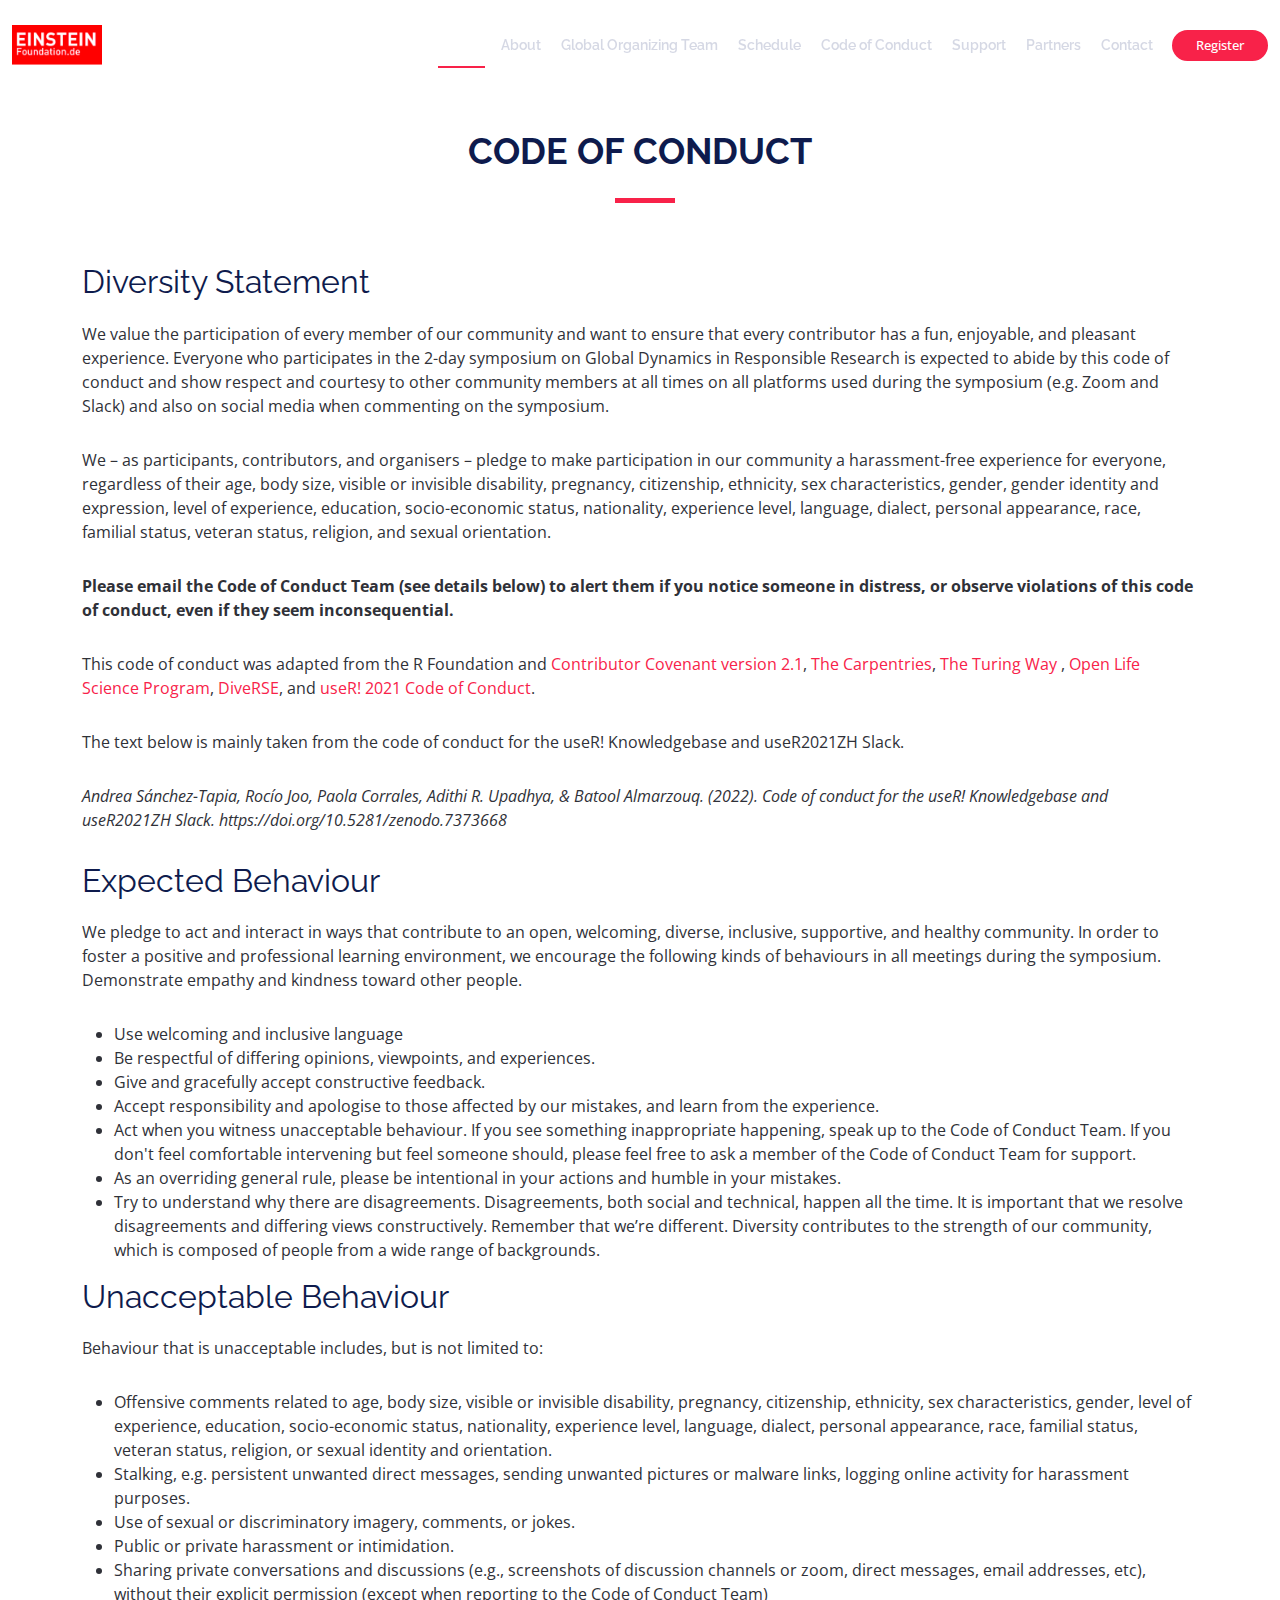
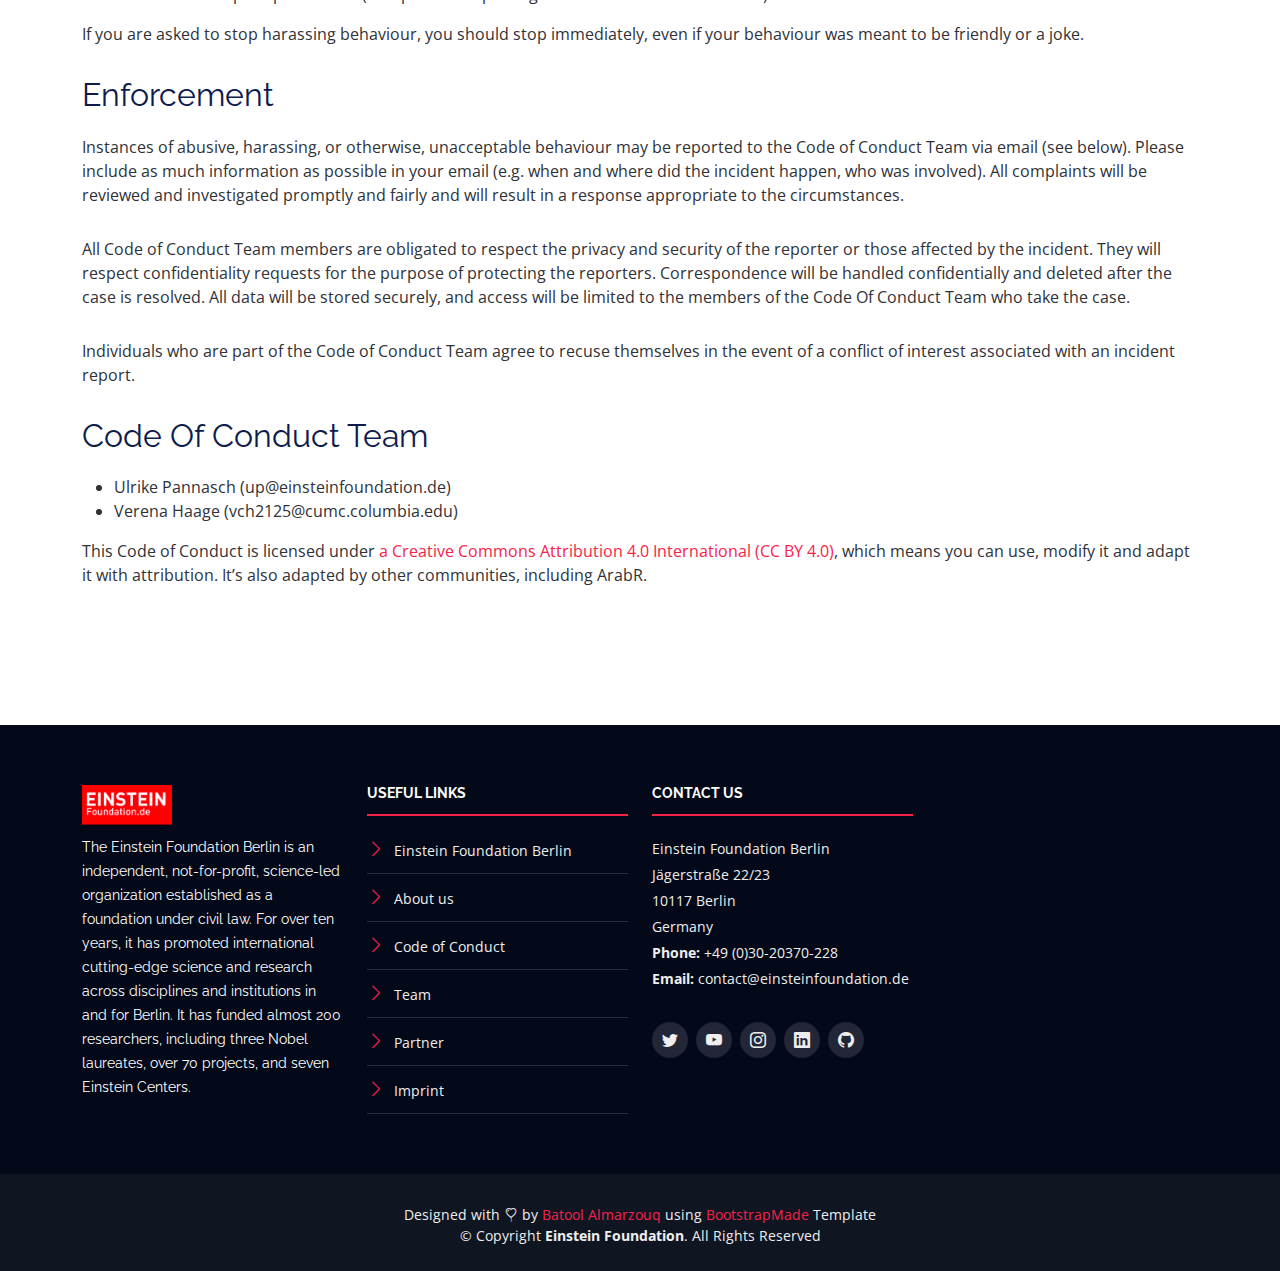
<file: CoC.html>
<!DOCTYPE html>
<html lang="en">

<head>
  <meta charset="utf-8">
  <meta content="width=device-width, initial-scale=1.0" name="viewport">

  <title>TheEvent Bootstrap Template - Speaker Details</title>
  <meta content="" name="description">
  <meta content="" name="keywords">

  <!-- Favicons -->
  <link href="assets/img/favicon.png" rel="icon">
  <link href="assets/img/apple-touch-icon.png" rel="apple-touch-icon">

  <!-- Google Fonts -->
  <link href="https://fonts.googleapis.com/css?family=Open+Sans:300,300i,400,400i,700,700i|Raleway:300,400,500,700,800" rel="stylesheet">

  <!-- Vendor CSS Files -->
  <link href="assets/vendor/aos/aos.css" rel="stylesheet">
  <link href="assets/vendor/bootstrap/css/bootstrap.min.css" rel="stylesheet">
  <link href="assets/vendor/bootstrap-icons/bootstrap-icons.css" rel="stylesheet">
  <link href="assets/vendor/glightbox/css/glightbox.min.css" rel="stylesheet">
  <link href="assets/vendor/swiper/swiper-bundle.min.css" rel="stylesheet">

  <!-- Template Main CSS File -->
  <link href="assets/css/style.css" rel="stylesheet">

  <!-- =======================================================
  * Template Name: TheEvent - v4.9.1
  * Template URL: https://bootstrapmade.com/theevent-conference-event-bootstrap-template/
  * Author: BootstrapMade.com
  * License: https://bootstrapmade.com/license/
  ======================================================== -->
</head>

<body>

  <!-- ======= Header ======= -->
  <!-- ======= Header ======= -->
  <header id="header" class="d-flex align-items-center ">
    <div class="container-fluid container-xxl d-flex align-items-center">

      <div id="logo" class="me-auto">
        <!-- Uncomment below if you prefer to use a text logo -->
        <!-- <h1><a href="index.html">The<span>Event</span></a></h1>-->
        <a href="index.html" class="scrollto"><img src="assets/img/logo.png" alt="" title=""></a>
      </div>

      <nav id="navbar" class="navbar order-last order-lg-0">
        <ul>
          <li><a class="nav-link scrollto active" href="#hero">Home</a></li>
          <li><a class="nav-link scrollto" href="#about">About</a></li>
          <li><a class="nav-link scrollto" href="#speakers">Global Organizing Team</a></li>
          <li><a class="nav-link scrollto" href="#schedule">Schedule</a></li>
          <li><a class="nav-link scrollto" href="#subscribe">Code of Conduct</a></li>
          <li><a class="nav-link scrollto" href="#team">Support</a></li>
          <li><a class="nav-link scrollto" href="#supporters">Partners</a></li>
          <!-- <li class="dropdown"><a href="#"><span>Drop Down</span> <i class="bi bi-chevron-down"></i></a>
          <ul>
            <li><a href="#">Drop Down 1</a></li>
            <li class="dropdown"><a href="#"><span>Deep Drop Down</span> <i class="bi bi-chevron-right"></i></a>
              <ul>
                <li><a href="#">Deep Drop Down 1</a></li>
                <li><a href="#">Deep Drop Down 2</a></li>
                <li><a href="#">Deep Drop Down 3</a></li>
                <li><a href="#">Deep Drop Down 4</a></li>
                <li><a href="#">Deep Drop Down 5</a></li>
              </ul>
            </li>
            <li><a href="#">Drop Down 2</a></li>
            <li><a href="#">Drop Down 3</a></li>
            <li><a href="#">Drop Down 4</a></li>
          </ul>
        </li> -->
          <li><a class="nav-link scrollto" href="#contact">Contact</a></li>
        </ul>
        <i class="bi bi-list mobile-nav-toggle"></i>
      </nav><!-- .navbar -->
      <a class="buy-tickets scrollto" href="https://www.eventbrite.co.uk/e/symposium-global-dynamics-in-responsible-research-tickets-464556369607">Register</a>

    </div>
  </header><!-- End Header -->

  <main id="main" class="main-page">

    <!-- ======= Speaker Details Sectionn ======= -->
    <section id="speakers-details">
      <div class="container">
        <div class="section-header">
          <h2>Code of Conduct</h2>
          <!-- <p>Praesentium ut qui possimus sapiente nulla.</p> -->
        </div>

<div>
<h2>Diversity Statement</h2>
<p>We value the participation of every member of our community and want to ensure that every contributor has a fun, enjoyable, and pleasant experience. Everyone who participates in the 2-day symposium on Global Dynamics in Responsible Research is expected to abide by this code of conduct and show respect and courtesy to other community members at all times on all platforms used during the symposium (e.g. Zoom and Slack) and also on social media when commenting on the symposium.
</p>

<p>We – as participants, contributors, and organisers – pledge to make participation in our community a harassment-free experience for everyone, regardless of their age, body size, visible or invisible disability, pregnancy, citizenship, ethnicity, sex characteristics, gender, gender identity and expression, level of experience, education, socio-economic status, nationality, experience level, language, dialect, personal appearance, race, familial status, veteran status, religion, and sexual orientation.</p>

<p><b>Please email the Code of Conduct Team (see details below) to alert them if you notice someone in distress, or observe violations of this code of conduct, even if they seem inconsequential.</b> </p>

<p>This code of conduct was adapted from the R Foundation and  <a href="https://www.contributor-covenant.org/version/2/1/code_of_conduct.html">Contributor Covenant version 2.1</a>, <a href="https://docs.carpentries.org/topic_folders/policies/code-of-conduct.html">The Carpentries</a>, <a href="https://github.com/alan-turing-institute/the-turing-way/blob/main/CODE_OF_CONDUCT.md#:~:text=be%20kept%20confidential.-,2%20Code%20of%20Conduct,or%20causes%20discomfort%20to%20others.">The Turing Way</a> , <a href="https://openlifesci.org/code-of-conduct">Open Life Science Program</a>, <a href="https://diverse-rse.github.io/code_of_conduct">DiveRSE</a>, and <a href="https://user2021.r-project.org/participation/coc/">useR! 2021 Code of Conduct</a>. 
</p>

<p>The text below is mainly taken from the code of conduct for the useR! Knowledgebase and useR2021ZH Slack.</p>
<p> <i>Andrea Sánchez-Tapia, Rocío Joo, Paola Corrales, Adithi R. Upadhya, & Batool Almarzouq. (2022). Code of conduct for the useR! Knowledgebase and useR2021ZH Slack. https://doi.org/10.5281/zenodo.7373668</i></p>

<h2>Expected Behaviour</h2>
<p>  We pledge to act and interact in ways that contribute to an open, welcoming, diverse, inclusive, supportive, and healthy community. In order to foster a positive and professional learning environment, we encourage the following kinds of behaviours in all meetings during the symposium. Demonstrate empathy and kindness toward other people.</p>

<ul>
  <li>Use welcoming and inclusive language</li>
  <li>Be respectful of differing opinions, viewpoints, and experiences.</li>
  <li>Give and gracefully accept constructive feedback. </li>
  <li>Accept responsibility and apologise to those affected by our mistakes, and learn from the experience.</li>
  <li>Act when you witness unacceptable behaviour. If you see something inappropriate happening, speak up to the Code of Conduct Team. If you don't feel comfortable intervening but feel someone should, please feel free to ask a member of the Code of Conduct Team for support. </li>
  <li>As an overriding general rule, please be intentional in your actions and humble in your mistakes.</li>
  <li>Try to understand why there are disagreements. Disagreements, both social and technical, happen all the time. It is important that we resolve disagreements and differing views constructively. Remember that we’re different. Diversity contributes to the strength of our community, which is composed of people from a wide range of backgrounds.
  </li>
</ul>

<h2>Unacceptable Behaviour</h2>
<p>Behaviour that is unacceptable includes, but is not limited to:</p>
<ul>
<li>Offensive comments related to age, body size, visible or invisible disability, pregnancy, citizenship, ethnicity, sex characteristics, gender, level of experience, education, socio-economic status, nationality, experience level, language, dialect, personal appearance, race, familial status, veteran status, religion, or sexual identity and orientation.
</li>
<li>Stalking, e.g. persistent unwanted direct messages, sending unwanted pictures or malware links, logging online activity for harassment purposes.
</li>
<li>Use of sexual or discriminatory imagery, comments, or jokes.
</li>
<li>Public or private harassment or intimidation.
</li>
<li>Sharing private conversations and discussions (e.g., screenshots of discussion channels or zoom, direct messages, email addresses, etc), without their explicit permission (except when reporting to the Code of Conduct Team)
</li>
</ul>

<p>If you are asked to stop harassing behaviour, you should stop immediately, even if your behaviour was meant to be friendly or a joke.</p>

<h2>Enforcement</h2>

<p>Instances of abusive, harassing, or otherwise, unacceptable behaviour may be reported to the Code of Conduct Team via email (see below). Please include as much information as possible in your email (e.g. when and where did the incident happen, who was involved). All complaints will be reviewed and investigated promptly and fairly and will result in a response appropriate to the circumstances.</p>
<p>All Code of Conduct Team members are obligated to respect the privacy and security of the reporter or those affected by the incident. They will respect confidentiality requests for the purpose of protecting the reporters. Correspondence will be handled confidentially and deleted after the case is resolved. All data will be stored securely, and access will be limited to the members of the Code Of Conduct Team who take the case. </p>
<p>Individuals who are part of the Code of Conduct Team agree to recuse themselves in the event of a conflict of interest associated with an incident report. </p>


<h2>Code Of Conduct Team</h2>
<ul>
  <li>  Ulrike Pannasch (up@einsteinfoundation.de) 
  </li>
  <li>Verena Haage (vch2125@cumc.columbia.edu) 
  </li>
</ul>

<p>This Code of Conduct is licensed under <a href="https://creativecommons.org/licenses/by/4.0/">a Creative Commons Attribution 4.0 International (CC BY 4.0)</a>, which means you can use, modify it and adapt it with attribution. It’s also adapted by other communities, including ArabR.
</p>

</div>

</li>

        

      </div>

    </section>

  </main><!-- End #main -->

  <br>
  <br>
  <footer id="footer">
    <div class="footer-top">
      <div class="container">
        <div class="row">

          <div class="col-lg-3 col-md-6 footer-info">
            <img src="assets/img/logo.png" alt="TheEvenet">
            <p>
              The Einstein Foundation Berlin is an independent, not-for-profit, science-led organization established as a foundation under civil law. For over ten years, it has promoted international cutting-edge science and research across disciplines and institutions in and for Berlin. It has funded almost 200 researchers, including three Nobel laureates, over 70 projects, and seven Einstein Centers.


            </p>
          </div>

          <div class="col-lg-3 col-md-6 footer-links">
            <h4>Useful Links</h4>
            <ul>
              <li><i class="bi bi-chevron-right"></i> <a href="https://www.einsteinfoundation.de/">Einstein Foundation Berlin</a></li>
              <li><i class="bi bi-chevron-right"></i> <a href="#about">About us</a></li>
              <li><i class="bi bi-chevron-right"></i> <a href="#subscribe">Code of Conduct</a></li>
              <li><i class="bi bi-chevron-right"></i> <a href="#speakers">Team</a></li>
              <li><i class="bi bi-chevron-right"></i> <a href="#supporters">Partner</a></li>
              <li><i class="bi bi-chevron-right"></i> <a href="https://www.einsteinfoundation.de/en/header/imprint/">Imprint</a></li>
            </ul>
          </div>

          <div class="col-lg-3 col-md-6 footer-contact">
            <h4>Contact Us</h4>
            <p>
              Einstein Foundation Berlin<br>
              Jägerstraße 22/23<br>
              10117 Berlin <br>
              Germany <br>
              <strong>Phone:</strong> +49 (0)30-20370-228<br>
              <strong>Email:</strong> contact@einsteinfoundation.de<br>
            </p>

            <div class="social-links">
              <a href="https://twitter.com/Einstein_Berlin" class="twitter"><i class="bi bi-twitter"></i></a>
              <a href="https://www.youtube.com/channel/UCwe2HuKhxAIdfMcMdARrZCQ" class="instagram"><i class="bi bi-youtube"></i></a>
              <a href="https://www.instagram.com/einsteinfoundationberlin/" class="google-plus"><i class="bi bi-instagram"></i></a>
              <a href="https://de.linkedin.com/company/einsteinfoundationberlin" class="linkedin"><i class="bi bi-linkedin"></i></a>
              <a href="https://github.com/Einestine-Foundation-Symposium" class="linkedin"><i class="bi bi-github"></i></a>
            </div>

          </div>

        </div>
      </div>
    </div>


    <div class="container">
      <div class="copyright">
        Designed with <i class="bi bi-balloon-heart"></i> by <a href="batool-almarzouq.netlify.app">Batool Almarzouq</a> using <a href="https://bootstrapmade.com/">BootstrapMade</a> Template
        <br>
        &copy; Copyright <strong>Einstein Foundation</strong>. All Rights Reserved
      </div>
      <div class="credits">
        <!--
        All the links in the footer should remain intact.
        You can delete the links only if you purchased the pro version.
        Licensing information: https://bootstrapmade.com/license/
        Purchase the pro version with working PHP/AJAX contact form: https://bootstrapmade.com/buy/?theme=TheEvent
        Designed with <i class="bi bi-balloon-heart"></i> by Batool Almarzouq using <a href="https://bootstrapmade.com/">BootstrapMade</a>
      </div>
    </div>
  </footer>End  Footer -->

  <a href="#" class="back-to-top d-flex align-items-center justify-content-center"><i class="bi bi-arrow-up-short"></i></a>

  <!-- Vendor JS Files -->
  <script src="assets/vendor/aos/aos.js"></script>
  <script src="assets/vendor/bootstrap/js/bootstrap.bundle.min.js"></script>
  <script src="assets/vendor/glightbox/js/glightbox.min.js"></script>
  <script src="assets/vendor/swiper/swiper-bundle.min.js"></script>
  <script src="assets/vendor/php-email-form/validate.js"></script>

  <!-- Template Main JS File -->
  <script src="assets/js/main.js"></script>

</body>

</html>
</file>
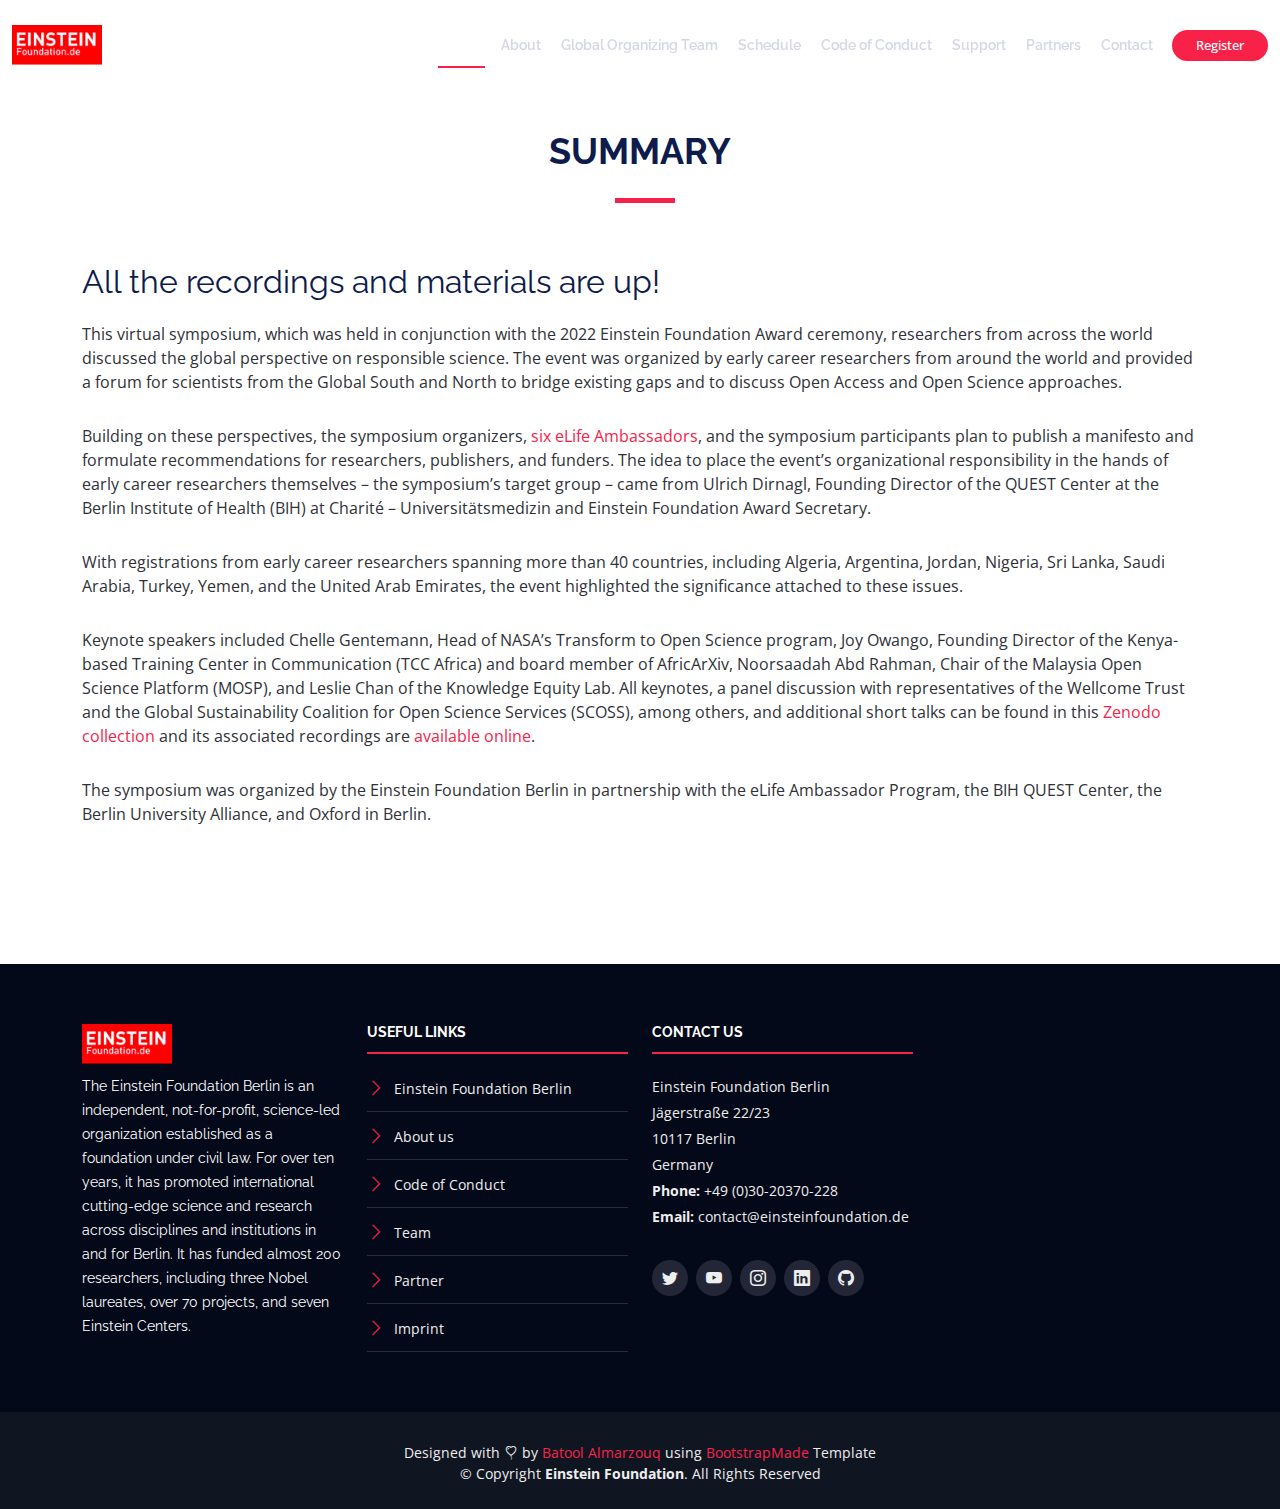
<file: record.html>
<!DOCTYPE html>
<html lang="en">

<head>
  <meta charset="utf-8">
  <meta content="width=device-width, initial-scale=1.0" name="viewport">

  <title>TheEvent Bootstrap Template - Speaker Details</title>
  <meta content="" name="description">
  <meta content="" name="keywords">

  <!-- Favicons -->
  <link href="assets/img/favicon.png" rel="icon">
  <link href="assets/img/apple-touch-icon.png" rel="apple-touch-icon">

  <!-- Google Fonts -->
  <link href="https://fonts.googleapis.com/css?family=Open+Sans:300,300i,400,400i,700,700i|Raleway:300,400,500,700,800" rel="stylesheet">

  <!-- Vendor CSS Files -->
  <link href="assets/vendor/aos/aos.css" rel="stylesheet">
  <link href="assets/vendor/bootstrap/css/bootstrap.min.css" rel="stylesheet">
  <link href="assets/vendor/bootstrap-icons/bootstrap-icons.css" rel="stylesheet">
  <link href="assets/vendor/glightbox/css/glightbox.min.css" rel="stylesheet">
  <link href="assets/vendor/swiper/swiper-bundle.min.css" rel="stylesheet">

  <!-- Template Main CSS File -->
  <link href="assets/css/style.css" rel="stylesheet">

  <!-- =======================================================
  * Template Name: TheEvent - v4.9.1
  * Template URL: https://bootstrapmade.com/theevent-conference-event-bootstrap-template/
  * Author: BootstrapMade.com
  * License: https://bootstrapmade.com/license/
  ======================================================== -->
</head>

<body>

  <!-- ======= Header ======= -->
  <!-- ======= Header ======= -->
  <header id="header" class="d-flex align-items-center ">
    <div class="container-fluid container-xxl d-flex align-items-center">

      <div id="logo" class="me-auto">
        <!-- Uncomment below if you prefer to use a text logo -->
        <!-- <h1><a href="index.html">The<span>Event</span></a></h1>-->
        <a href="index.html" class="scrollto"><img src="assets/img/logo.png" alt="" title=""></a>
      </div>

      <nav id="navbar" class="navbar order-last order-lg-0">
        <ul>
          <li><a class="nav-link scrollto active" href="#hero">Home</a></li>
          <li><a class="nav-link scrollto" href="#about">About</a></li>
          <li><a class="nav-link scrollto" href="#speakers">Global Organizing Team</a></li>
          <li><a class="nav-link scrollto" href="#schedule">Schedule</a></li>
          <li><a class="nav-link scrollto" href="#subscribe">Code of Conduct</a></li>
          <li><a class="nav-link scrollto" href="#team">Support</a></li>
          <li><a class="nav-link scrollto" href="#supporters">Partners</a></li>
          <!-- <li class="dropdown"><a href="#"><span>Drop Down</span> <i class="bi bi-chevron-down"></i></a>
          <ul>
            <li><a href="#">Drop Down 1</a></li>
            <li class="dropdown"><a href="#"><span>Deep Drop Down</span> <i class="bi bi-chevron-right"></i></a>
              <ul>
                <li><a href="#">Deep Drop Down 1</a></li>
                <li><a href="#">Deep Drop Down 2</a></li>
                <li><a href="#">Deep Drop Down 3</a></li>
                <li><a href="#">Deep Drop Down 4</a></li>
                <li><a href="#">Deep Drop Down 5</a></li>
              </ul>
            </li>
            <li><a href="#">Drop Down 2</a></li>
            <li><a href="#">Drop Down 3</a></li>
            <li><a href="#">Drop Down 4</a></li>
          </ul>
        </li> -->
          <li><a class="nav-link scrollto" href="#contact">Contact</a></li>
        </ul>
        <i class="bi bi-list mobile-nav-toggle"></i>
      </nav><!-- .navbar -->
      <a class="buy-tickets scrollto" href="https://www.eventbrite.co.uk/e/symposium-global-dynamics-in-responsible-research-tickets-464556369607">Register</a>

    </div>
  </header><!-- End Header -->

  <main id="main" class="main-page">

    <!-- ======= Speaker Details Sectionn ======= -->
    <section id="speakers-details">
      <div class="container">
        <div class="section-header">
          <h2>Summary</h2>
          <!-- <p>Praesentium ut qui possimus sapiente nulla.</p> -->
        </div>

<div>
<h2>All the recordings and materials are up!</h2>
<p>This virtual symposium, which was held in conjunction with the 2022 Einstein Foundation Award ceremony, researchers from across the world discussed the global perspective on responsible science.
    The event was organized by early career researchers from around the world and provided a forum for scientists from the Global South and North to bridge existing gaps and to discuss Open Access and Open Science approaches.
    </p>


<p>Building on these perspectives, the symposium organizers, <a href="https://elifesciences.org/inside-elife/90b43453/elife-ambassadors-partnering-with-the-einstein-foundation-award-for-promoting-quality-in-research">six eLife Ambassadors</a>, and the symposium participants plan to publish a manifesto and formulate recommendations for researchers, publishers, and funders. The idea to place the event’s organizational responsibility in the hands of early career researchers themselves – the symposium’s target group – came from Ulrich Dirnagl, Founding Director of the QUEST Center at the Berlin Institute of Health (BIH) at Charité – Universitätsmedizin and Einstein Foundation Award Secretary.</p>

<p>With registrations from early career researchers spanning more than 40 countries, including Algeria, Argentina, Jordan, Nigeria, Sri Lanka, Saudi Arabia, Turkey, Yemen, and the United Arab Emirates, the event highlighted the significance attached to these issues.</p>

<p>Keynote speakers included Chelle Gentemann, Head of NASA’s Transform to Open Science program, Joy Owango, Founding Director of the Kenya-based Training Center in Communication (TCC Africa) and board member of AfricArXiv, Noorsaadah Abd Rahman, Chair of the Malaysia Open Science Platform (MOSP), and Leslie Chan of the Knowledge Equity Lab. All keynotes, a panel discussion with representatives of the Wellcome Trust and the Global Sustainability Coalition for Open Science Services (SCOSS), among others, and additional short talks can be found in this <a href="https://zenodo.org/communities/einsteinfoundationsymposium/?page=1&size=20">Zenodo collection</a> and its associated recordings are <a href="https://www.youtube.com/@EinsteinFoundationBerlin/videos">available online</a>.</p>


<p>The symposium was organized by the Einstein Foundation Berlin in partnership with the eLife Ambassador Program, the BIH QUEST Center, the Berlin University Alliance, and Oxford in Berlin. </p>
</div>

</li>

        

      </div>

    </section>

  </main><!-- End #main -->

  <br>
  <br>
  <footer id="footer">
    <div class="footer-top">
      <div class="container">
        <div class="row">

          <div class="col-lg-3 col-md-6 footer-info">
            <img src="assets/img/logo.png" alt="TheEvenet">
            <p>
              The Einstein Foundation Berlin is an independent, not-for-profit, science-led organization established as a foundation under civil law. For over ten years, it has promoted international cutting-edge science and research across disciplines and institutions in and for Berlin. It has funded almost 200 researchers, including three Nobel laureates, over 70 projects, and seven Einstein Centers.


            </p>
          </div>

          <div class="col-lg-3 col-md-6 footer-links">
            <h4>Useful Links</h4>
            <ul>
              <li><i class="bi bi-chevron-right"></i> <a href="https://www.einsteinfoundation.de/">Einstein Foundation Berlin</a></li>
              <li><i class="bi bi-chevron-right"></i> <a href="#about">About us</a></li>
              <li><i class="bi bi-chevron-right"></i> <a href="#subscribe">Code of Conduct</a></li>
              <li><i class="bi bi-chevron-right"></i> <a href="#speakers">Team</a></li>
              <li><i class="bi bi-chevron-right"></i> <a href="#supporters">Partner</a></li>
              <li><i class="bi bi-chevron-right"></i> <a href="https://www.einsteinfoundation.de/en/header/imprint/">Imprint</a></li>
            </ul>
          </div>

          <div class="col-lg-3 col-md-6 footer-contact">
            <h4>Contact Us</h4>
            <p>
              Einstein Foundation Berlin<br>
              Jägerstraße 22/23<br>
              10117 Berlin <br>
              Germany <br>
              <strong>Phone:</strong> +49 (0)30-20370-228<br>
              <strong>Email:</strong> contact@einsteinfoundation.de<br>
            </p>

            <div class="social-links">
              <a href="https://twitter.com/Einstein_Berlin" class="twitter"><i class="bi bi-twitter"></i></a>
              <a href="https://www.youtube.com/channel/UCwe2HuKhxAIdfMcMdARrZCQ" class="instagram"><i class="bi bi-youtube"></i></a>
              <a href="https://www.instagram.com/einsteinfoundationberlin/" class="google-plus"><i class="bi bi-instagram"></i></a>
              <a href="https://de.linkedin.com/company/einsteinfoundationberlin" class="linkedin"><i class="bi bi-linkedin"></i></a>
              <a href="https://github.com/Einestine-Foundation-Symposium" class="linkedin"><i class="bi bi-github"></i></a>
            </div>

          </div>

        </div>
      </div>
    </div>


    <div class="container">
      <div class="copyright">
        Designed with <i class="bi bi-balloon-heart"></i> by <a href="batool-almarzouq.netlify.app">Batool Almarzouq</a> using <a href="https://bootstrapmade.com/">BootstrapMade</a> Template
        <br>
        &copy; Copyright <strong>Einstein Foundation</strong>. All Rights Reserved
      </div>
      <div class="credits">
        <!--
        All the links in the footer should remain intact.
        You can delete the links only if you purchased the pro version.
        Licensing information: https://bootstrapmade.com/license/
        Purchase the pro version with working PHP/AJAX contact form: https://bootstrapmade.com/buy/?theme=TheEvent
        Designed with <i class="bi bi-balloon-heart"></i> by Batool Almarzouq using <a href="https://bootstrapmade.com/">BootstrapMade</a>
      </div>
    </div>
  </footer>End  Footer -->

  <a href="#" class="back-to-top d-flex align-items-center justify-content-center"><i class="bi bi-arrow-up-short"></i></a>

  <!-- Vendor JS Files -->
  <script src="assets/vendor/aos/aos.js"></script>
  <script src="assets/vendor/bootstrap/js/bootstrap.bundle.min.js"></script>
  <script src="assets/vendor/glightbox/js/glightbox.min.js"></script>
  <script src="assets/vendor/swiper/swiper-bundle.min.js"></script>
  <script src="assets/vendor/php-email-form/validate.js"></script>

  <!-- Template Main JS File -->
  <script src="assets/js/main.js"></script>

</body>

</html>
</file>
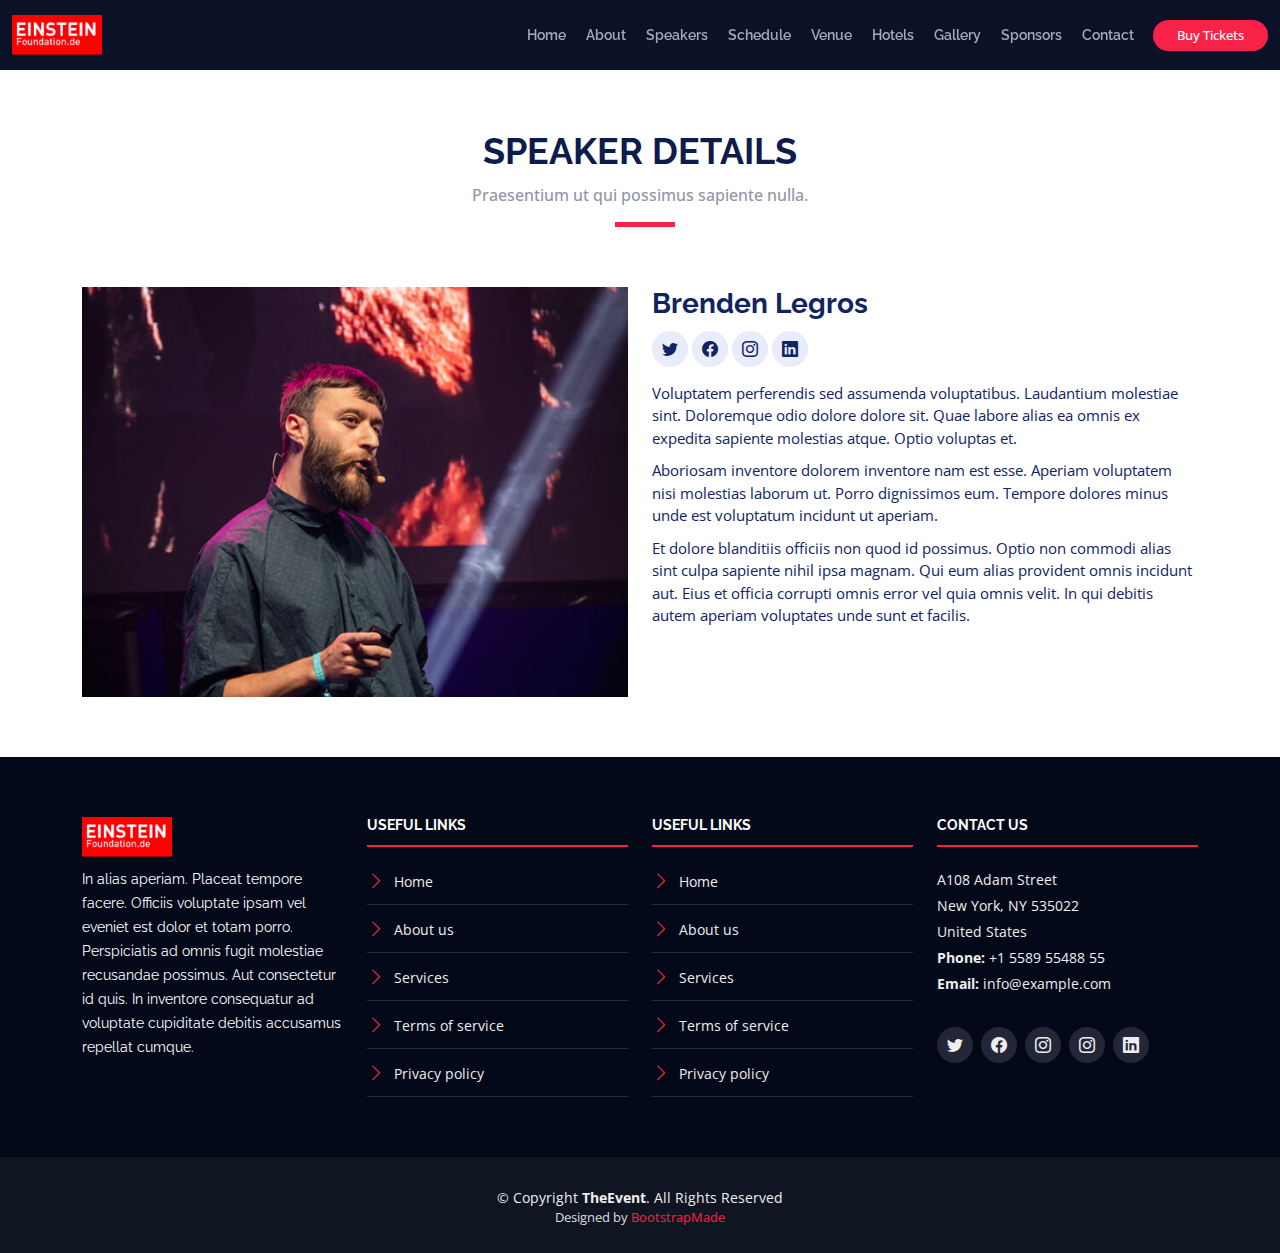
<file: speaker-details.html>
<!DOCTYPE html>
<html lang="en">

<head>
  <meta charset="utf-8">
  <meta content="width=device-width, initial-scale=1.0" name="viewport">

  <title>TheEvent Bootstrap Template - Speaker Details</title>
  <meta content="" name="description">
  <meta content="" name="keywords">

  <!-- Favicons -->
  <link href="assets/img/favicon.png" rel="icon">
  <link href="assets/img/apple-touch-icon.png" rel="apple-touch-icon">

  <!-- Google Fonts -->
  <link href="https://fonts.googleapis.com/css?family=Open+Sans:300,300i,400,400i,700,700i|Raleway:300,400,500,700,800" rel="stylesheet">

  <!-- Vendor CSS Files -->
  <link href="assets/vendor/aos/aos.css" rel="stylesheet">
  <link href="assets/vendor/bootstrap/css/bootstrap.min.css" rel="stylesheet">
  <link href="assets/vendor/bootstrap-icons/bootstrap-icons.css" rel="stylesheet">
  <link href="assets/vendor/glightbox/css/glightbox.min.css" rel="stylesheet">
  <link href="assets/vendor/swiper/swiper-bundle.min.css" rel="stylesheet">

  <!-- Template Main CSS File -->
  <link href="assets/css/style.css" rel="stylesheet">

  <!-- =======================================================
  * Template Name: TheEvent - v4.9.1
  * Template URL: https://bootstrapmade.com/theevent-conference-event-bootstrap-template/
  * Author: BootstrapMade.com
  * License: https://bootstrapmade.com/license/
  ======================================================== -->
</head>

<body>

  <!-- ======= Header ======= -->
  <header id="header" class="d-flex align-items-center header-inner">
    <div class="container-fluid container-xxl d-flex align-items-center">

      <div id="logo" class="me-auto">
        <!-- Uncomment below if you prefer to use a text logo -->
        <!-- <h1><a href="index.html">The<span>Event</span></a></h1>-->
        <a href="index.html" class="scrollto"><img src="assets/img/logo.png" alt="" title=""></a>
      </div>

      <nav id="navbar" class="navbar order-last order-lg-0">
        <ul>
          <li><a class="nav-link scrollto " href="#hero">Home</a></li>
          <li><a class="nav-link scrollto" href="#about">About</a></li>
          <li><a class="nav-link scrollto" href="#speakers">Speakers</a></li>
          <li><a class="nav-link scrollto" href="#schedule">Schedule</a></li>
          <li><a class="nav-link scrollto" href="#venue">Venue</a></li>
          <li><a class="nav-link scrollto" href="#hotels">Hotels</a></li>
          <li><a class="nav-link scrollto" href="#gallery">Gallery</a></li>
          <li><a class="nav-link scrollto" href="#supporters">Sponsors</a></li>
          <!-- <li class="dropdown"><a href="#"><span>Drop Down</span> <i class="bi bi-chevron-down"></i></a>
          <ul>
            <li><a href="#">Drop Down 1</a></li>
            <li class="dropdown"><a href="#"><span>Deep Drop Down</span> <i class="bi bi-chevron-right"></i></a>
              <ul>
                <li><a href="#">Deep Drop Down 1</a></li>
                <li><a href="#">Deep Drop Down 2</a></li>
                <li><a href="#">Deep Drop Down 3</a></li>
                <li><a href="#">Deep Drop Down 4</a></li>
                <li><a href="#">Deep Drop Down 5</a></li>
              </ul>
            </li>
            <li><a href="#">Drop Down 2</a></li>
            <li><a href="#">Drop Down 3</a></li>
            <li><a href="#">Drop Down 4</a></li>
          </ul>
        </li> -->
          <li><a class="nav-link scrollto" href="#contact">Contact</a></li>
        </ul>
        <i class="bi bi-list mobile-nav-toggle"></i>
      </nav><!-- .navbar -->
      <a class="buy-tickets scrollto" href="#buy-tickets">Buy Tickets</a>

    </div>
  </header><!-- End Header -->

  <main id="main" class="main-page">

    <!-- ======= Speaker Details Sectionn ======= -->
    <section id="speakers-details">
      <div class="container">
        <div class="section-header">
          <h2>Speaker Details</h2>
          <p>Praesentium ut qui possimus sapiente nulla.</p>
        </div>

        <div class="row">
          <div class="col-md-6">
            <img src="assets/img/speakers/1.jpg" alt="Speaker 1" class="img-fluid">
          </div>

          <div class="col-md-6">
            <div class="details">
              <h2>Brenden Legros</h2>
              <div class="social">
                <a href=""><i class="bi bi-twitter"></i></a>
                <a href=""><i class="bi bi-facebook"></i></a>
                <a href=""><i class="bi bi-instagram"></i></a>
                <a href=""><i class="bi bi-linkedin"></i></a>
              </div>
              <p>Voluptatem perferendis sed assumenda voluptatibus. Laudantium molestiae sint. Doloremque odio dolore dolore sit. Quae labore alias ea omnis ex expedita sapiente molestias atque. Optio voluptas et.</p>

              <p>Aboriosam inventore dolorem inventore nam est esse. Aperiam voluptatem nisi molestias laborum ut. Porro dignissimos eum. Tempore dolores minus unde est voluptatum incidunt ut aperiam.</p>

              <p>Et dolore blanditiis officiis non quod id possimus. Optio non commodi alias sint culpa sapiente nihil ipsa magnam. Qui eum alias provident omnis incidunt aut. Eius et officia corrupti omnis error vel quia omnis velit. In qui debitis autem aperiam voluptates unde sunt et facilis.</p>
            </div>
          </div>

        </div>
      </div>

    </section>

  </main><!-- End #main -->

  <!-- ======= Footer ======= -->
  <footer id="footer">
    <div class="footer-top">
      <div class="container">
        <div class="row">

          <div class="col-lg-3 col-md-6 footer-info">
            <img src="assets/img/logo.png" alt="TheEvenet">
            <p>In alias aperiam. Placeat tempore facere. Officiis voluptate ipsam vel eveniet est dolor et totam porro. Perspiciatis ad omnis fugit molestiae recusandae possimus. Aut consectetur id quis. In inventore consequatur ad voluptate cupiditate debitis accusamus repellat cumque.</p>
          </div>

          <div class="col-lg-3 col-md-6 footer-links">
            <h4>Useful Links</h4>
            <ul>
              <li><i class="bi bi-chevron-right"></i> <a href="#">Home</a></li>
              <li><i class="bi bi-chevron-right"></i> <a href="#">About us</a></li>
              <li><i class="bi bi-chevron-right"></i> <a href="#">Services</a></li>
              <li><i class="bi bi-chevron-right"></i> <a href="#">Terms of service</a></li>
              <li><i class="bi bi-chevron-right"></i> <a href="#">Privacy policy</a></li>
            </ul>
          </div>

          <div class="col-lg-3 col-md-6 footer-links">
            <h4>Useful Links</h4>
            <ul>
              <li><i class="bi bi-chevron-right"></i> <a href="#">Home</a></li>
              <li><i class="bi bi-chevron-right"></i> <a href="#">About us</a></li>
              <li><i class="bi bi-chevron-right"></i> <a href="#">Services</a></li>
              <li><i class="bi bi-chevron-right"></i> <a href="#">Terms of service</a></li>
              <li><i class="bi bi-chevron-right"></i> <a href="#">Privacy policy</a></li>
            </ul>
          </div>

          <div class="col-lg-3 col-md-6 footer-contact">
            <h4>Contact Us</h4>
            <p>
              A108 Adam Street <br>
              New York, NY 535022<br>
              United States <br>
              <strong>Phone:</strong> +1 5589 55488 55<br>
              <strong>Email:</strong> info@example.com<br>
            </p>

            <div class="social-links">
              <a href="#" class="twitter"><i class="bi bi-twitter"></i></a>
              <a href="#" class="facebook"><i class="bi bi-facebook"></i></a>
              <a href="#" class="instagram"><i class="bi bi-instagram"></i></a>
              <a href="#" class="google-plus"><i class="bi bi-instagram"></i></a>
              <a href="#" class="linkedin"><i class="bi bi-linkedin"></i></a>
            </div>

          </div>

        </div>
      </div>
    </div>

    <div class="container">
      <div class="copyright">
        &copy; Copyright <strong>TheEvent</strong>. All Rights Reserved
      </div>
      <div class="credits">
        <!--
        All the links in the footer should remain intact.
        You can delete the links only if you purchased the pro version.
        Licensing information: https://bootstrapmade.com/license/
        Purchase the pro version with working PHP/AJAX contact form: https://bootstrapmade.com/buy/?theme=TheEvent
      -->
        Designed by <a href="https://bootstrapmade.com/">BootstrapMade</a>
      </div>
    </div>
  </footer><!-- End  Footer -->

  <a href="#" class="back-to-top d-flex align-items-center justify-content-center"><i class="bi bi-arrow-up-short"></i></a>

  <!-- Vendor JS Files -->
  <script src="assets/vendor/aos/aos.js"></script>
  <script src="assets/vendor/bootstrap/js/bootstrap.bundle.min.js"></script>
  <script src="assets/vendor/glightbox/js/glightbox.min.js"></script>
  <script src="assets/vendor/swiper/swiper-bundle.min.js"></script>
  <script src="assets/vendor/php-email-form/validate.js"></script>

  <!-- Template Main JS File -->
  <script src="assets/js/main.js"></script>

</body>

</html>
</file>
<file: assets/css/style.css>
/**
* Template Name: TheEvent - v4.9.1
* Template URL: https://bootstrapmade.com/theevent-conference-event-bootstrap-template/
* Author: BootstrapMade.com
* License: https://bootstrapmade.com/license/
*/

/*--------------------------------------------------------------
# General
--------------------------------------------------------------*/
body {
  background: #fff;
  color: #2f3138;
  font-family: "Open Sans", sans-serif;
}

a {
  color: #f82249;
  text-decoration: none;
  transition: 0.5s;
}

a:hover,
a:active,
a:focus {
  color: #f8234a;
  outline: none;
  text-decoration: none;
}

p {
  padding: 0;
  margin: 0 0 30px 0;
}

h1,
h2,
h3,
h4,
h5,
h6 {
  font-family: "Raleway", sans-serif;
  font-weight: 400;
  margin: 0 0 20px 0;
  padding: 0;
  color: #0e1b4d;
}

.main-page {
  margin-top: 70px;
}

/* Prelaoder */
#preloader {
  position: fixed;
  left: 0;
  top: 0;
  z-index: 999;
  width: 100%;
  height: 100%;
  overflow: visible;
  background: #fff url("../img/preloader.svg") no-repeat center center;
}

/*--------------------------------------------------------------
# Back to top button
--------------------------------------------------------------*/
.back-to-top {
  position: fixed;
  visibility: hidden;
  opacity: 0;
  right: 15px;
  bottom: 15px;
  z-index: 996;
  background: #f82249;
  width: 40px;
  height: 40px;
  border-radius: 50px;
  transition: all 0.4s;
}

.back-to-top i {
  font-size: 28px;
  color: #fff;
  line-height: 0;
}

.back-to-top:hover {
  background: #f94a6a;
  color: #fff;
}

.back-to-top.active {
  visibility: visible;
  opacity: 1;
}

/* Sections Header
--------------------------------*/
.section-header {
  margin-bottom: 60px;
  position: relative;
  padding-bottom: 20px;
}

.section-header::before {
  content: "";
  position: absolute;
  display: block;
  width: 60px;
  height: 5px;
  background: #f82249;
  bottom: 0;
  left: calc(50% - 25px);
}

.section-header h2 {
  font-size: 36px;
  text-transform: uppercase;
  text-align: center;
  font-weight: 700;
  margin-bottom: 10px;
}

.section-header p {
  text-align: center;
  padding: 0;
  margin: 0;
  font-size: 18px;
  font-weight: 500;
  color: #9195a2;
}

.section-with-bg {
  background-color: #f6f7fd;
}

/*--------------------------------------------------------------
# Header
--------------------------------------------------------------*/
#header {
  height: 90px;
  position: fixed;
  left: 0;
  top: 0;
  right: 0;
  transition: all 0.5s;
  z-index: 997;
}

#header.header-scrolled,
#header.header-inner {
  background: rgba(6, 12, 34, 0.98);
  height: 70px;
}

#header #logo h1 {
  font-size: 36px;
  margin: 0;
  font-family: "Raleway", sans-serif;
  font-weight: 700;
  letter-spacing: 3px;
  text-transform: uppercase;
}

#header #logo h1 span {
  color: #f82249;
}

#header #logo h1 a,
#header #logo h1 a:hover {
  color: #fff;
}

#header #logo img {
  padding: 0;
  margin: 0;
  max-height: 40px;
}

@media (max-width: 992px) {
  #header #logo img {
    max-height: 30px;
  }
}

/*--------------------------------------------------------------
# Buy Tickets
--------------------------------------------------------------*/
.buy-tickets {
  color: #fff;
  background: #f82249;
  padding: 7px 22px;
  margin: 0 0 0 15px;
  border-radius: 50px;
  border: 2px solid #f82249;
  transition: all ease-in-out 0.3s;
  font-weight: 500;
  line-height: 1;
  font-size: 13px;
  white-space: nowrap;
}

.buy-tickets:hover {
  background: none;
  color: #fff;
}

.buy-tickets:focus {
  color: #fff;
}

@media (max-width: 992px) {
  .buy-tickets {
    margin: 0 15px 0 0;
  }
}

/*--------------------------------------------------------------
# Navigation Menu
--------------------------------------------------------------*/
/**
* Desktop Navigation 
*/
.navbar {
  padding: 0;
}

.navbar ul {
  margin: 0;
  padding: 0;
  display: flex;
  list-style: none;
  align-items: center;
}

.navbar li {
  position: relative;
}

.navbar>ul>li {
  white-space: nowrap;
  padding: 10px 0 10px 12px;
}

.navbar a,
.navbar a:focus {
  display: flex;
  align-items: center;
  justify-content: space-between;
  color: rgba(202, 206, 221, 0.8);
  font-family: "Raleway", sans-serif;
  font-weight: 600;
  font-size: 14px;
  white-space: nowrap;
  transition: 0.3s;
  position: relative;
  padding: 6px 4px;
}

.navbar a i,
.navbar a:focus i {
  font-size: 12px;
  line-height: 0;
  margin-left: 5px;
}

.navbar>ul>li>a:before {
  content: "";
  position: absolute;
  width: 0;
  height: 2px;
  bottom: -6px;
  left: 0;
  background-color: #f82249;
  visibility: hidden;
  transition: all 0.3s ease-in-out 0s;
}

.navbar a:hover:before,
.navbar li:hover>a:before,
.navbar .active:before {
  visibility: visible;
  width: 100%;
}

.navbar a:hover,
.navbar .active,
.navbar .active:focus,
.navbar li:hover>a {
  color: #fff;
}

.navbar .dropdown ul {
  display: block;
  position: absolute;
  left: 12px;
  top: calc(100% + 30px);
  margin: 0;
  padding: 10px 0;
  z-index: 99;
  opacity: 0;
  visibility: hidden;
  background: #fff;
  box-shadow: 0px 0px 30px rgba(127, 137, 161, 0.25);
  transition: 0.3s;
}

.navbar .dropdown ul li {
  min-width: 200px;
}

.navbar .dropdown ul a {
  padding: 10px 20px;
  font-size: 14px;
  text-transform: none;
  color: #060c22;
}

.navbar .dropdown ul a i {
  font-size: 12px;
}

.navbar .dropdown ul a:hover,
.navbar .dropdown ul .active:hover,
.navbar .dropdown ul li:hover>a {
  color: #f82249;
}

.navbar .dropdown:hover>ul {
  opacity: 1;
  top: 100%;
  visibility: visible;
}

.navbar .dropdown .dropdown ul {
  top: 0;
  left: calc(100% - 30px);
  visibility: hidden;
}

.navbar .dropdown .dropdown:hover>ul {
  opacity: 1;
  top: 0;
  left: 100%;
  visibility: visible;
}

@media (max-width: 1366px) {
  .navbar .dropdown .dropdown ul {
    left: -90%;
  }

  .navbar .dropdown .dropdown:hover>ul {
    left: -100%;
  }
}

/**
* Mobile Navigation 
*/
.mobile-nav-toggle {
  color: #fff;
  font-size: 28px;
  cursor: pointer;
  display: none;
  line-height: 0;
  transition: 0.5s;
}

@media (max-width: 991px) {
  .mobile-nav-toggle {
    display: block;
  }

  .navbar ul {
    display: none;
  }
}

.navbar-mobile {
  position: fixed;
  overflow: hidden;
  top: 0;
  right: 0;
  left: 0;
  bottom: 0;
  background: rgba(0, 0, 0, 0.9);
  transition: 0.3s;
  z-index: 999;
}

.navbar-mobile .mobile-nav-toggle {
  position: absolute;
  top: 15px;
  right: 15px;
}

.navbar-mobile ul {
  display: block;
  position: absolute;
  top: 55px;
  right: 15px;
  bottom: 15px;
  left: 15px;
  padding: 10px 0;
  background-color: #fff;
  overflow-y: auto;
  transition: 0.3s;
}

.navbar-mobile>ul>li {
  padding: 0;
}

.navbar-mobile a:hover:before,
.navbar-mobile li:hover>a:before,
.navbar-mobile .active:before {
  visibility: hidden;
}

.navbar-mobile a,
.navbar-mobile a:focus {
  padding: 10px 20px;
  font-size: 15px;
  color: #060c22;
}

.navbar-mobile a:hover,
.navbar-mobile .active,
.navbar-mobile li:hover>a {
  color: #f82249;
}

.navbar-mobile .getstarted,
.navbar-mobile .getstarted:focus {
  margin: 15px;
}

.navbar-mobile .dropdown ul {
  position: static;
  display: none;
  margin: 10px 20px;
  padding: 10px 0;
  z-index: 99;
  opacity: 1;
  visibility: visible;
  background: #fff;
  box-shadow: 0px 0px 30px rgba(127, 137, 161, 0.25);
}

.navbar-mobile .dropdown ul li {
  min-width: 200px;
}

.navbar-mobile .dropdown ul a {
  padding: 10px 20px;
}

.navbar-mobile .dropdown ul a i {
  font-size: 12px;
}

.navbar-mobile .dropdown ul a:hover,
.navbar-mobile .dropdown ul .active:hover,
.navbar-mobile .dropdown ul li:hover>a {
  color: #f82249;
}

.navbar-mobile .dropdown>.dropdown-active {
  display: block;
}

/*--------------------------------------------------------------
# Hero Section
--------------------------------------------------------------*/
#hero {
  width: 100%;
  height: 100vh;
  background: url(../img/about-bg_mini-01.png) top center;
  background-size: cover;
  overflow: hidden;
  position: relative;
}

@media (min-width: 1024px) {
  #hero {
    background-attachment: fixed;
  }
}

#hero:before {
  content: "";
  background: rgba(6, 12, 34, 0.8);
  position: absolute;
  bottom: 0;
  top: 0;
  left: 0;
  right: 0;
}

#hero .hero-container {
  position: absolute;
  bottom: 0;
  left: 0;
  top: 90px;
  right: 0;
  display: flex;
  justify-content: center;
  align-items: center;
  flex-direction: column;
  text-align: center;
  padding: 0 15px;
}

@media (max-width: 991px) {
  #hero .hero-container {
    top: 70px;
  }
}

#hero h1 {
  color: #fff;
  font-family: "Raleway", sans-serif;
  font-size: 56px;
  font-weight: 600;
  text-transform: uppercase;
}

#hero h1 span {
  color: #f82249;
}

@media (max-width: 991px) {
  #hero h1 {
    font-size: 34px;
  }
}

#hero p {
  color: #ebebeb;
  font-weight: 700;
  font-size: 20px;
}

@media (max-width: 991px) {
  #hero p {
    font-size: 16px;
  }
}

#hero .play-btn {
  width: 94px;
  height: 94px;
  background: radial-gradient(#f82249 50%, rgba(101, 111, 150, 0.15) 52%);
  border-radius: 50%;
  display: block;
  position: relative;
  overflow: hidden;
}

#hero .play-btn::after {
  content: "";
  position: absolute;
  left: 50%;
  top: 50%;
  transform: translateX(-40%) translateY(-50%);
  width: 0;
  height: 0;
  border-top: 10px solid transparent;
  border-bottom: 10px solid transparent;
  border-left: 15px solid #fff;
  z-index: 100;
  transition: all 400ms cubic-bezier(0.55, 0.055, 0.675, 0.19);
}

#hero .play-btn:before {
  content: "";
  position: absolute;
  width: 120px;
  height: 120px;
  -webkit-animation-delay: 0s;
  animation-delay: 0s;
  -webkit-animation: pulsate-btn 2s;
  animation: pulsate-btn 2s;
  -webkit-animation-direction: forwards;
  animation-direction: forwards;
  -webkit-animation-iteration-count: infinite;
  animation-iteration-count: infinite;
  -webkit-animation-timing-function: steps;
  animation-timing-function: steps;
  opacity: 1;
  border-radius: 50%;
  border: 2px solid rgba(163, 163, 163, 0.4);
  top: -15%;
  left: -15%;
  background: rgba(198, 16, 0, 0);
}

#hero .play-btn:hover::after {
  border-left: 15px solid #f82249;
  transform: scale(20);
}

#hero .play-btn:hover::before {
  content: "";
  position: absolute;
  left: 50%;
  top: 50%;
  transform: translateX(-40%) translateY(-50%);
  width: 0;
  height: 0;
  border: none;
  border-top: 10px solid transparent;
  border-bottom: 10px solid transparent;
  border-left: 15px solid #fff;
  z-index: 200;
  -webkit-animation: none;
  animation: none;
  border-radius: 0;
}

#hero .about-btn {
  font-family: "Raleway", sans-serif;
  font-weight: 500;
  font-size: 14px;
  letter-spacing: 1px;
  display: inline-block;
  padding: 12px 32px;
  border-radius: 50px;
  transition: 0.5s;
  line-height: 1;
  margin: 10px;
  color: #fff;
  -webkit-animation-delay: 0.8s;
  animation-delay: 0.8s;
  border: 2px solid #f82249;
}

#hero .about-btn:hover {
  background: #f82249;
  color: #fff;
}

@-webkit-keyframes pulsate-btn {
  0% {
    transform: scale(0.6, 0.6);
    opacity: 1;
  }

  100% {
    transform: scale(1, 1);
    opacity: 0;
  }
}

@keyframes pulsate-btn {
  0% {
    transform: scale(0.6, 0.6);
    opacity: 1;
  }

  100% {
    transform: scale(1, 1);
    opacity: 0;
  }
}

/*--------------------------------------------------------------
# About Section
--------------------------------------------------------------*/
#about {
  background: url("../img/bg/blue_bg-02-01.png");
  background-size: cover;
  overflow: hidden;
  position: relative;
  color: #fff;
  padding: 60px 0 40px 0;
}

@media (min-width: 1024px) {
  #about {
    background-attachment: fixed;
  }
}

#about:before {
  content: "";
  background: rgba(13, 20, 41, 0.8);
  position: absolute;
  bottom: 0;
  top: 0;
  left: 0;
  right: 0;
}

#about h2 {
  font-size: 36px;
  font-weight: bold;
  margin-bottom: 10px;
  color: #fff;
}

#about h3 {
  font-size: 18px;
  font-weight: bold;
  text-transform: uppercase;
  margin-bottom: 10px;
  color: #fff;
}

#about p {
  font-size: 14px;
  margin-bottom: 20px;
  color: #fff;
}

/*--------------------------------------------------------------
# Speakers Section
--------------------------------------------------------------*/
#speakers {
  padding: 60px 0 30px 0;
}

#speakers .speaker {
  position: relative;
  overflow: hidden;
  margin-bottom: 30px;
}

#speakers .speaker .details {
  background: rgba(6, 12, 34, 0.76);
  position: absolute;
  left: 0;
  bottom: -40px;
  right: 0;
  text-align: center;
  padding-top: 10px;
  transition: all 300ms cubic-bezier(0.645, 0.045, 0.355, 1);
}

#speakers .speaker .details h3 {
  color: #fff;
  font-size: 22px;
  font-weight: 600;
  margin-bottom: 5px;
}

#speakers .speaker .details p {
  color: #fff;
  font-size: 15px;
  margin-bottom: 10px;
  font-style: italic;
}

#speakers .speaker .details .social {
  height: 40px;
}

#speakers .speaker .details .social i {
  line-height: 0;
  margin: 0 2px;
}

#speakers .speaker .details a {
  color: #fff;
}

#speakers .speaker .details a:hover {
  color: #f82249;
}

#speakers .speaker:hover .details {
  bottom: 0;
}

#speakers-details {
  padding: 60px 0;
}

#speakers-details .details h2 {
  color: #112363;
  font-size: 28px;
  font-weight: 700;
  margin-bottom: 10px;
}

#speakers-details .details .social {
  margin-bottom: 15px;
}

#speakers-details .details .social a {
  background: #e9edfb;
  color: #112363;
  line-height: 1;
  display: inline-block;
  text-align: center;
  border-radius: 50%;
  width: 36px;
  height: 36px;
  display: inline-flex;
  align-items: center;
  justify-content: center;
}

#speakers-details .details .social a:hover {
  background: #f82249;
  color: #fff;
}

#speakers-details .details .social a i {
  font-size: 16px;
  line-height: 0;
}

#speakers-details .details p {
  color: #112363;
  font-size: 15px;
  margin-bottom: 10px;
}

/*--------------------------------------------------------------
# Schedule Section
--------------------------------------------------------------*/
#schedule {
  padding: 60px 0 60px 0;
}

#schedule .nav-tabs {
  text-align: center;
  margin: auto;
  display: block;
  border-bottom: 0;
  margin-bottom: 30px;
}

#schedule .nav-tabs li {
  display: inline-block;
  margin-bottom: 0;
}

#schedule .nav-tabs a {
  border: none;
  border-radius: 50px;
  font-weight: 600;
  background-color: #0e1b4d;
  color: #fff;
  padding: 10px 100px;
}

@media (max-width: 991px) {
  #schedule .nav-tabs a {
    padding: 8px 60px;
  }
}

@media (max-width: 767px) {
  #schedule .nav-tabs a {
    padding: 8px 50px;
  }
}

@media (max-width: 480px) {
  #schedule .nav-tabs a {
    padding: 8px 30px;
  }
}

#schedule .nav-tabs a.active {
  background-color: #f82249;
  color: #fff;
}

#schedule .sub-heading {
  text-align: center;
  font-size: 18px;
  font-style: italic;
  margin: 0 auto 30px auto;
}

@media (min-width: 991px) {
  #schedule .sub-heading {
    width: 75%;
  }
}

#schedule .tab-pane {
  transition: ease-in-out 0.2s;
}

#schedule .schedule-item {
  border-bottom: 1px solid #cad4f6;
  padding-top: 15px;
  padding-bottom: 15px;
  transition: background-color ease-in-out 0.3s;
}

#schedule .schedule-item:hover {
  background-color: #fff;
}

#schedule .schedule-item time {
  padding-bottom: 5px;
  display: inline-block;
}

#schedule .schedule-item .speaker {
  width: 60px;
  height: 60px;
  overflow: hidden;
  border-radius: 50%;
  float: left;
  margin: 0 10px 10px 0;
}

#schedule .schedule-item .speaker img {
  height: 100%;
  transform: translateX(-50%);
  margin-left: 50%;
  transition: all ease-in-out 0.3s;
}

#schedule .schedule-item h4 {
  font-size: 18px;
  font-weight: 600;
  margin-bottom: 5px;
}

#schedule .schedule-item h4 span {
  font-style: italic;
  color: #19328e;
  font-weight: normal;
  font-size: 16px;
}

#schedule .schedule-item p {
  font-style: italic;
  color: #152b79;
  margin-bottom: 0;
}

/*--------------------------------------------------------------
# Venue Section
--------------------------------------------------------------*/
#venue {
  padding: 60px 0;
}

#venue .container-fluid {
  margin-bottom: 3px;
}

#venue .venue-map iframe {
  width: 100%;
  height: 100%;
  min-height: 300px;
}

#venue .venue-info {
  background: url("../img/venue-info-bg.jpg") top center no-repeat;
  background-size: cover;
  position: relative;
  padding-top: 60px;
  padding-bottom: 60px;
}

#venue .venue-info:before {
  content: "";
  background: rgba(13, 20, 41, 0.8);
  position: absolute;
  bottom: 0;
  top: 0;
  left: 0;
  right: 0;
}

#venue .venue-info h3 {
  font-size: 36px;
  font-weight: 700;
  color: #fff;
}

@media (max-width: 574px) {
  #venue .venue-info h3 {
    font-size: 24px;
  }
}

#venue .venue-info p {
  color: #fff;
  margin-bottom: 0;
}

#venue .venue-gallery-container {
  padding-right: 12px;
}

#venue .venue-gallery {
  overflow: hidden;
  border-right: 3px solid #fff;
  border-bottom: 3px solid #fff;
}

#venue .venue-gallery img {
  transition: all ease-in-out 0.4s;
}

#venue .venue-gallery:hover img {
  transform: scale(1.1);
}

/*--------------------------------------------------------------
# Hotels Section
--------------------------------------------------------------*/
#hotels {
  padding: 60px 0;
}

#hotels .hotel {
  border: 1px solid #e0e5fa;
  background: #fff;
  margin-bottom: 30px;
}

#hotels .hotel:hover .hotel-img img {
  transform: scale(1.1);
}

#hotels .hotel-img {
  overflow: hidden;
  margin-bottom: 15px;
}

#hotels .hotel-img img {
  transition: 0.3s ease-in-out;
}

#hotels h3 {
  font-weight: 600;
  font-size: 20px;
  margin-bottom: 5px;
  padding: 0 20px;
}

#hotels a {
  color: #152b79;
}

#hotels a:hover {
  color: #f82249;
}

#hotels .stars {
  padding: 0 20px;
  margin-bottom: 5px;
}

#hotels .stars i {
  color: rgb(255, 195, 29);
}

#hotels p {
  padding: 0 20px;
  margin-bottom: 20px;
  color: #060c22;
  font-style: italic;
  font-size: 15px;
}

/*--------------------------------------------------------------
# Gallery Section
--------------------------------------------------------------*/
#gallery {
  padding: 60px;
  overflow: hidden;
}

#gallery .swiper-pagination {
  margin-top: 20px;
  position: relative;
}

#gallery .swiper-pagination .swiper-pagination-bullet {
  width: 12px;
  height: 12px;
  background-color: #fff;
  opacity: 1;
  border: 1px solid #f82249;
}

#gallery .swiper-pagination .swiper-pagination-bullet-active {
  background-color: #f82249;
}

#gallery .swiper-slide-active {
  text-align: center;
}

@media (min-width: 992px) {
  #gallery .swiper-wrapper {
    padding: 40px 0;
  }

  #gallery .swiper-slide-active {
    border: 5px solid #f82249;
    padding: 4px;
    background: #fff;
    z-index: 1;
    transform: scale(1.15);
    margin-top: 6px;
  }
}

/*--------------------------------------------------------------
# Sponsors Section
--------------------------------------------------------------*/
#supporters {
  padding: 60px 0;
}

#supporters .supporters-wrap {
  border-top: 1px solid #e0e5fa;
  border-left: 1px solid #e0e5fa;
  margin-bottom: 30px;
}

#supporters .supporter-logo {
  padding: 30px;
  display: flex;
  justify-content: center;
  align-items: center;
  border-right: 1px solid #e0e5fa;
  border-bottom: 1px solid #e0e5fa;
  overflow: hidden;
  background: rgba(255, 255, 255, 0.5);
  height: 160px;
}

#supporters .supporter-logo:hover img {
  transform: scale(1.2);
}

#supporters img {
  transition: all 0.4s ease-in-out;
}

/*--------------------------------------------------------------
# F.A.Q Section
--------------------------------------------------------------*/
#faq {
  padding: 60px 0;
}

#faq .faq-list {
  padding: 0;
  list-style: none;
}

#faq .faq-list li {
  border-bottom: 1px solid #e9eaed;
  margin-bottom: 20px;
  padding-bottom: 20px;
}

#faq .faq-list .question {
  display: block;
  position: relative;
  font-family: #f82249;
  font-size: 18px;
  line-height: 24px;
  font-weight: 400;
  padding-left: 25px;
  cursor: pointer;
  color: #e0072f;
  transition: 0.3s;
}

#faq .faq-list i {
  font-size: 16px;
  position: absolute;
  left: 0;
  top: -2px;
}

#faq .faq-list p {
  margin-bottom: 0;
  padding: 10px 0 0 25px;
}

#faq .faq-list .icon-show {
  display: none;
}

#faq .faq-list .collapsed {
  color: black;
}

#faq .faq-list .collapsed:hover {
  color: #f82249;
}

#faq .faq-list .collapsed .icon-show {
  display: inline-block;
  transition: 0.6s;
}

#faq .faq-list .collapsed .icon-close {
  display: none;
  transition: 0.6s;
}

/*--------------------------------------------------------------
# Subscribe Section
--------------------------------------------------------------*/
#subscribe {
  padding: 60px;
  background: url(../img/subscribe-bg.jpg) center center no-repeat;
  background-size: cover;
  overflow: hidden;
  position: relative;
}

#subscribe:before {
  content: "";
  background: rgba(6, 12, 34, 0.6);
  position: absolute;
  bottom: 0;
  top: 0;
  left: 0;
  right: 0;
}

@media (min-width: 1024px) {
  #subscribe {
    background-attachment: fixed;
  }
}

#subscribe .section-header h2,
#subscribe p {
  color: #fff;
}

#subscribe input {
  background: #fff;
  color: #060c22;
  border: 0;
  outline: none;
  margin: 0;
  padding: 9px 20px;
  border-radius: 50px;
  font-size: 14px;
}

@media (min-width: 767px) {
  #subscribe input {
    min-width: 400px;
  }
}

#subscribe button {
  border: 0;
  padding: 9px 25px;
  cursor: pointer;
  background: #f82249;
  color: #fff;
  transition: all 0.3s ease;
  outline: none;
  font-size: 14px;
  border-radius: 50px;
}

#subscribe button:hover {
  background: #ed8699;
  color: #fff;
}

@media (max-width: 460px) {
  #subscribe button {
    margin-top: 10px;
  }
}

#subscribe a {
  color: #fff;
  text-decoration: none;
  transition: 0.5s;
}


/*--------------------------------------------------------------
# Recordings Section
--------------------------------------------------------------*/
#record {
  padding: 60px;
  background: url(../img/bg/bg3.jpeg) center center no-repeat;
  background-size: cover;
  overflow: hidden;
  position: relative;
}

#record:before {
  content: "";
  background: rgba(6, 12, 34, 0.6);
  position: absolute;
  bottom: 0;
  top: 0;
  left: 0;
  right: 0;
}

@media (min-width: 1024px) {
  #subscribe {
    background-attachment: fixed;
  }
}

#record .section-header h2,
#record p {
  color: #fff;
}

#record input {
  background: #fff;
  color: #060c22;
  border: 0;
  outline: none;
  margin: 0;
  padding: 9px 20px;
  border-radius: 50px;
  font-size: 14px;
}

@media (min-width: 767px) {
  #record input {
    min-width: 400px;
  }
}

#record button {
  border: 0;
  padding: 9px 25px;
  cursor: pointer;
  background: #f82249;
  color: #fff;
  transition: all 0.3s ease;
  outline: none;
  font-size: 14px;
  border-radius: 50px;
}

#record button:hover {
  background: #ed8699;
  color: #fff;
}

@media (max-width: 460px) {
  #record button {
    margin-top: 10px;
  }
}

#record a {
  color: #fff;
  text-decoration: none;
  transition: 0.5s;
}

/*--------------------------------------------------------------
# Buy Tickets Section
--------------------------------------------------------------*/
#buy-tickets {
  padding: 60px 0;
}

#buy-tickets .card {
  border: none;
  border-radius: 5px;
  transition: all 0.3s ease-in-out;
  box-shadow: 0 10px 25px 0 rgba(6, 12, 34, 0.1);
}

#buy-tickets .card:hover {
  box-shadow: 0 10px 35px 0 rgba(6, 12, 34, 0.2);
}

#buy-tickets .card hr {
  margin: 25px 0;
}

#buy-tickets .card .card-title {
  margin: 10px 0;
  font-size: 14px;
  letter-spacing: 1px;
  font-weight: bold;
}

#buy-tickets .card .card-price {
  font-size: 48px;
  margin: 0;
}

#buy-tickets .card ul li {
  margin-bottom: 20px;
}

#buy-tickets .card .text-muted {
  opacity: 0.7;
}

#buy-tickets .card .btn {
  font-size: 15px;
  border-radius: 50px;
  padding: 10px 40px;
  transition: all 0.2s;
  background-color: #f82249;
  border: 0;
  color: #fff;
}

#buy-tickets .card .btn:hover {
  background-color: #e0072f;
}

#buy-tickets #buy-ticket-modal input,
#buy-tickets #buy-ticket-modal select {
  border-radius: 0;
}

#buy-tickets #buy-ticket-modal .btn {
  font-size: 15px;
  border-radius: 50px;
  padding: 10px 40px;
  transition: all 0.2s;
  background-color: #f82249;
  border: 0;
  color: #fff;
}

#buy-tickets #buy-ticket-modal .btn:hover {
  background-color: #e0072f;
}

/*--------------------------------------------------------------
# Contact Section
--------------------------------------------------------------*/
#contact {
  padding: 60px 0;
}

#contact .contact-info {
  margin-bottom: 20px;
  text-align: center;
}

#contact .contact-info i {
  font-size: 48px;
  display: inline-block;
  margin-bottom: 10px;
  color: #f82249;
}

#contact .contact-info address,
#contact .contact-info p {
  margin-bottom: 0;
  color: #112363;
}

#contact .contact-info h3 {
  font-size: 18px;
  margin-bottom: 15px;
  font-weight: bold;
  text-transform: uppercase;
  color: #112363;
}

#contact .contact-info a {
  color: #4869df;
}

#contact .contact-info a:hover {
  color: #f82249;
}

#contact .contact-address,
#contact .contact-phone,
#contact .contact-email {
  margin-bottom: 20px;
}

@media (min-width: 768px) {

  #contact .contact-address,
  #contact .contact-phone,
  #contact .contact-email {
    padding: 20px 0;
  }
}

@media (min-width: 768px) {
  #contact .contact-phone {
    border-left: 1px solid #ddd;
    border-right: 1px solid #ddd;
  }
}

#contact .php-email-form .error-message {
  display: none;
  color: #fff;
  background: #ed3c0d;
  text-align: left;
  padding: 15px;
  font-weight: 600;
}

#contact .php-email-form .error-message br+br {
  margin-top: 25px;
}

#contact .php-email-form .sent-message {
  display: none;
  color: #fff;
  background: #18d26e;
  text-align: center;
  padding: 15px;
  font-weight: 600;
}

#contact .php-email-form .loading {
  display: none;
  background: #fff;
  text-align: center;
  padding: 15px;
}

#contact .php-email-form .loading:before {
  content: "";
  display: inline-block;
  border-radius: 50%;
  width: 24px;
  height: 24px;
  margin: 0 10px -6px 0;
  border: 3px solid #18d26e;
  border-top-color: #eee;
  -webkit-animation: animate-loading 1s linear infinite;
  animation: animate-loading 1s linear infinite;
}

#contact .php-email-form input,
#contact .php-email-form textarea {
  border-radius: 0;
  box-shadow: none;
  font-size: 14px;
}

#contact .php-email-form input:focus,
#contact .php-email-form textarea:focus {
  border-color: #f82249;
}

#contact .php-email-form input {
  padding: 10px 15px;
}

#contact .php-email-form textarea {
  padding: 12px 15px;
}

#contact .php-email-form button[type=submit] {
  background: #f82249;
  border: 0;
  padding: 10px 40px;
  color: #fff;
  transition: 0.4s;
  border-radius: 50px;
  cursor: pointer;
}

#contact .php-email-form button[type=submit]:hover {
  background: #e0072f;
}

@-webkit-keyframes animate-loading {
  0% {
    transform: rotate(0deg);
  }

  100% {
    transform: rotate(360deg);
  }
}

@keyframes animate-loading {
  0% {
    transform: rotate(0deg);
  }

  100% {
    transform: rotate(360deg);
  }
}

/*--------------------------------------------------------------
# Footer
--------------------------------------------------------------*/
#footer {
  background: #101522;
  padding: 0 0 25px 0;
  color: #eee;
  font-size: 14px;
}

#footer .footer-top {
  background: #040919;
  padding: 60px 0 30px 0;
}

#footer .footer-top .footer-info {
  margin-bottom: 30px;
}

#footer .footer-top .footer-info h3 {
  font-size: 26px;
  margin: 0 0 20px 0;
  padding: 2px 0 2px 0;
  line-height: 1;
  font-family: "Raleway", sans-serif;
  font-weight: 700;
  color: #fff;
}

#footer .footer-top .footer-info img {
  height: 40px;
  margin-bottom: 10px;
}

#footer .footer-top .footer-info p {
  font-size: 14px;
  line-height: 24px;
  margin-bottom: 0;
  font-family: "Raleway", sans-serif;
  color: #fff;
}

#footer .footer-top .social-links a {
  display: inline-block;
  background: #222636;
  color: #eee;
  line-height: 1;
  margin-right: 4px;
  border-radius: 50%;
  width: 36px;
  height: 36px;
  transition: 0.3s;
  display: inline-flex;
  align-items: center;
  justify-content: center;
}

#footer .footer-top .social-links a i {
  line-height: 0;
  font-size: 16px;
}

#footer .footer-top .social-links a:hover {
  background: #f82249;
  color: #fff;
}

#footer .footer-top h4 {
  font-size: 14px;
  font-weight: bold;
  color: #fff;
  text-transform: uppercase;
  position: relative;
  padding-bottom: 12px;
  border-bottom: 2px solid #f82249;
}

#footer .footer-top .footer-links {
  margin-bottom: 30px;
}

#footer .footer-top .footer-links ul {
  list-style: none;
  padding: 0;
  margin: 0;
}

#footer .footer-top .footer-links ul i {
  padding-right: 5px;
  color: #f82249;
  font-size: 18px;
}

#footer .footer-top .footer-links ul li {
  border-bottom: 1px solid #262c44;
  padding: 10px 0;
}

#footer .footer-top .footer-links ul li:first-child {
  padding-top: 0;
}

#footer .footer-top .footer-links ul a {
  color: #eee;
}

#footer .footer-top .footer-links ul a:hover {
  color: #f82249;
}

#footer .footer-top .footer-contact {
  margin-bottom: 30px;
}

#footer .footer-top .footer-contact p {
  line-height: 26px;
}

#footer .footer-top .footer-newsletter {
  margin-bottom: 30px;
}

#footer .footer-top .footer-newsletter input[type=email] {
  border: 0;
  padding: 6px 8px;
  width: 65%;
}

#footer .footer-top .footer-newsletter input[type=submit] {
  background: #f82249;
  border: 0;
  width: 35%;
  padding: 6px 0;
  text-align: center;
  color: #fff;
  transition: 0.3s;
  cursor: pointer;
}

#footer .footer-top .footer-newsletter input[type=submit]:hover {
  background: #e0072f;
}

#footer .copyright {
  text-align: center;
  padding-top: 30px;
}

#footer .credits {
  text-align: center;
  font-size: 13px;
  color: #ddd;
}


/*--------------------------------------------------------------
# Team
--------------------------------------------------------------*/
.team {
  background: #fff;
  padding: 60px 0;
}

.team .member {
  margin-bottom: 20px;
  overflow: hidden;
  border-radius: 5px;
  background: #fff;
  box-shadow: 0px 2px 15px rgba(0, 0, 0, 0.1);
}

.team .member .member-img {
  position: relative;
  overflow: hidden;
}

.team .member .social {
  position: absolute;
  left: 0;
  bottom: 30px;
  right: 0;
  opacity: 0;
  transition: ease-in-out 0.3s;
  text-align: center;
}

.team .member .social a {
  transition: color 0.3s;
  color: #151515;
  margin: 0 3px;
  border-radius: 4px;
  width: 36px;
  height: 36px;
  background: rgba(255, 255, 255, 0.8);
  transition: ease-in-out 0.3s;
  color: #484848;
  display: inline-flex;
  justify-content: center;
  align-items: center;
}

.team .member .social a:hover {
  color: #151515;
  background: #ffc451;
}

.team .member .social i {
  font-size: 18px;
  line-height: 0;
}

.team .member .member-info {
  padding: 25px 15px;
}

.team .member .member-info h4 {
  font-weight: 700;
  margin-bottom: 5px;
  font-size: 18px;
  color: #151515;
}

.team .member .member-info span {
  display: block;
  font-size: 13px;
  font-weight: 400;
  color: #aaaaaa;
}

.team .member .member-info p {
  font-style: italic;
  font-size: 14px;
  line-height: 26px;
  color: #777777;
}

.team .member:hover .social {
  opacity: 1;
  bottom: 15px;
}

.section-header p {
  font-size: 16px;
}
</file>
